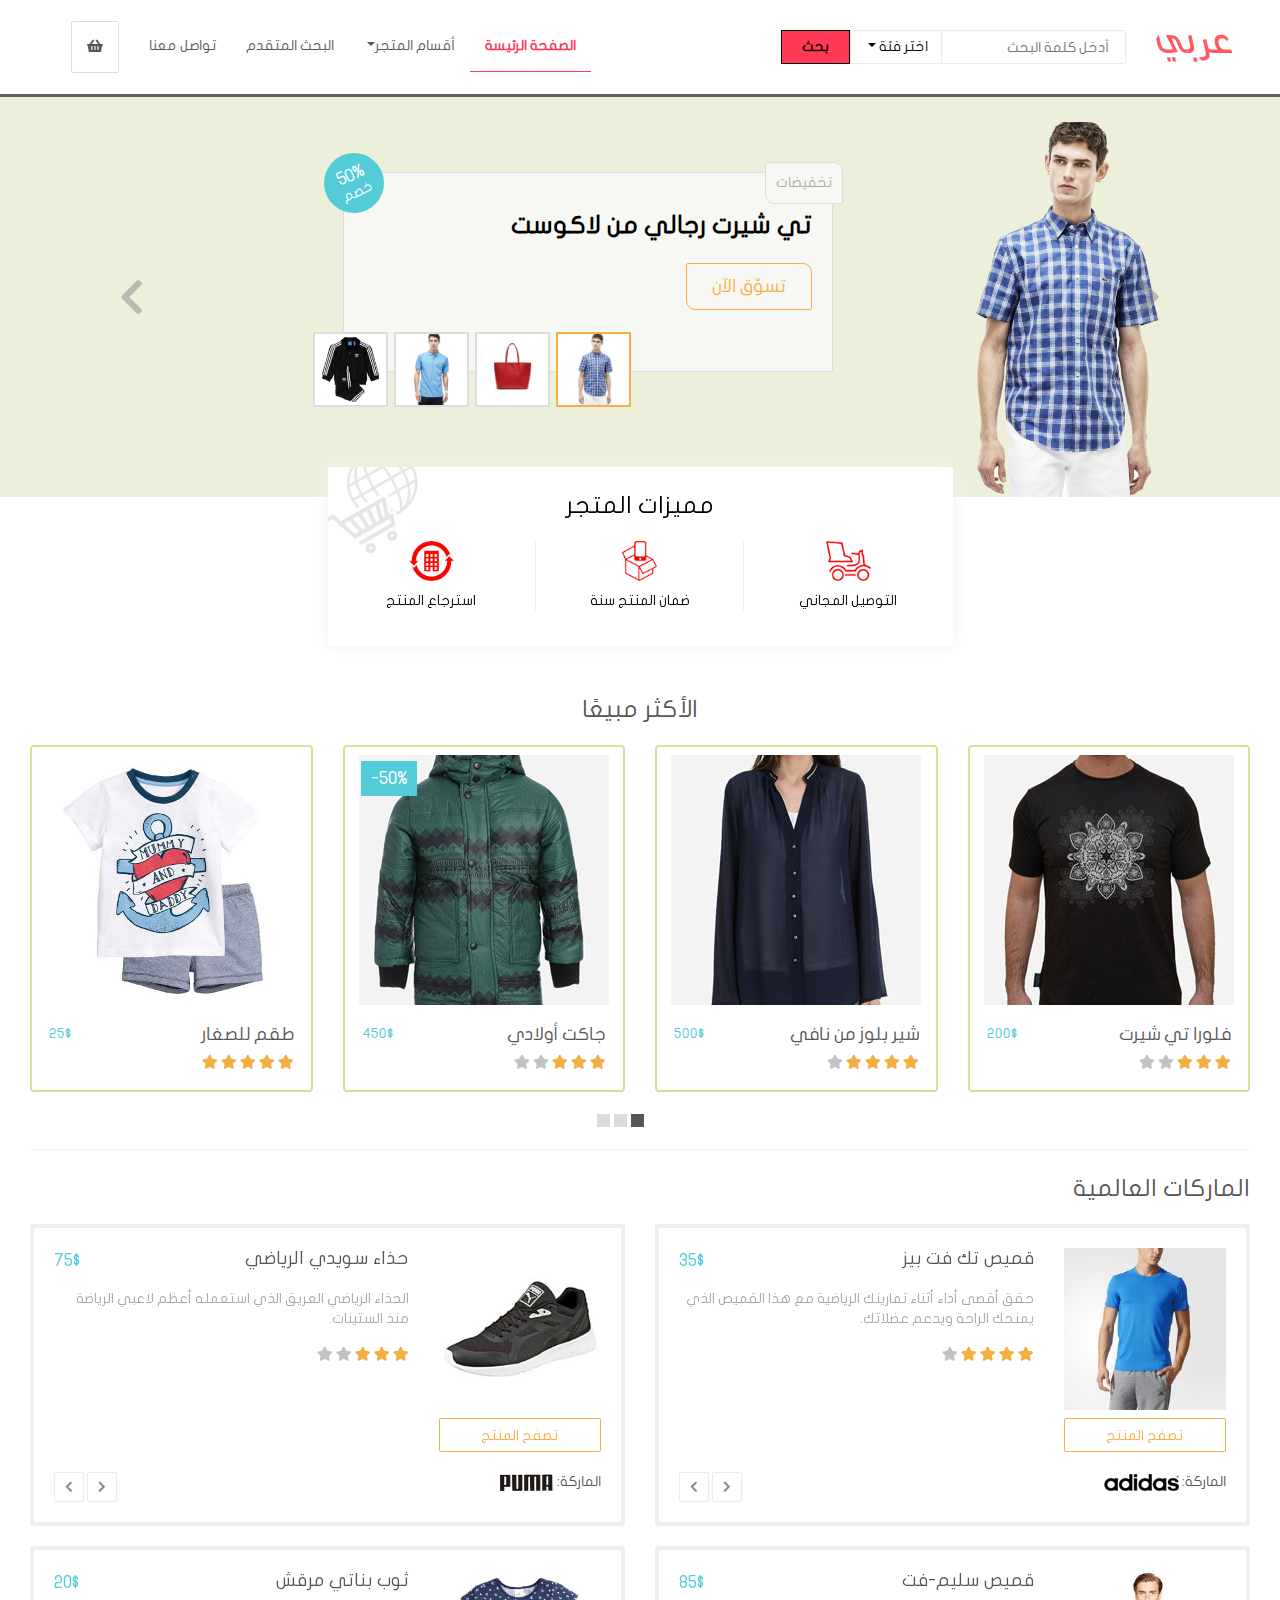
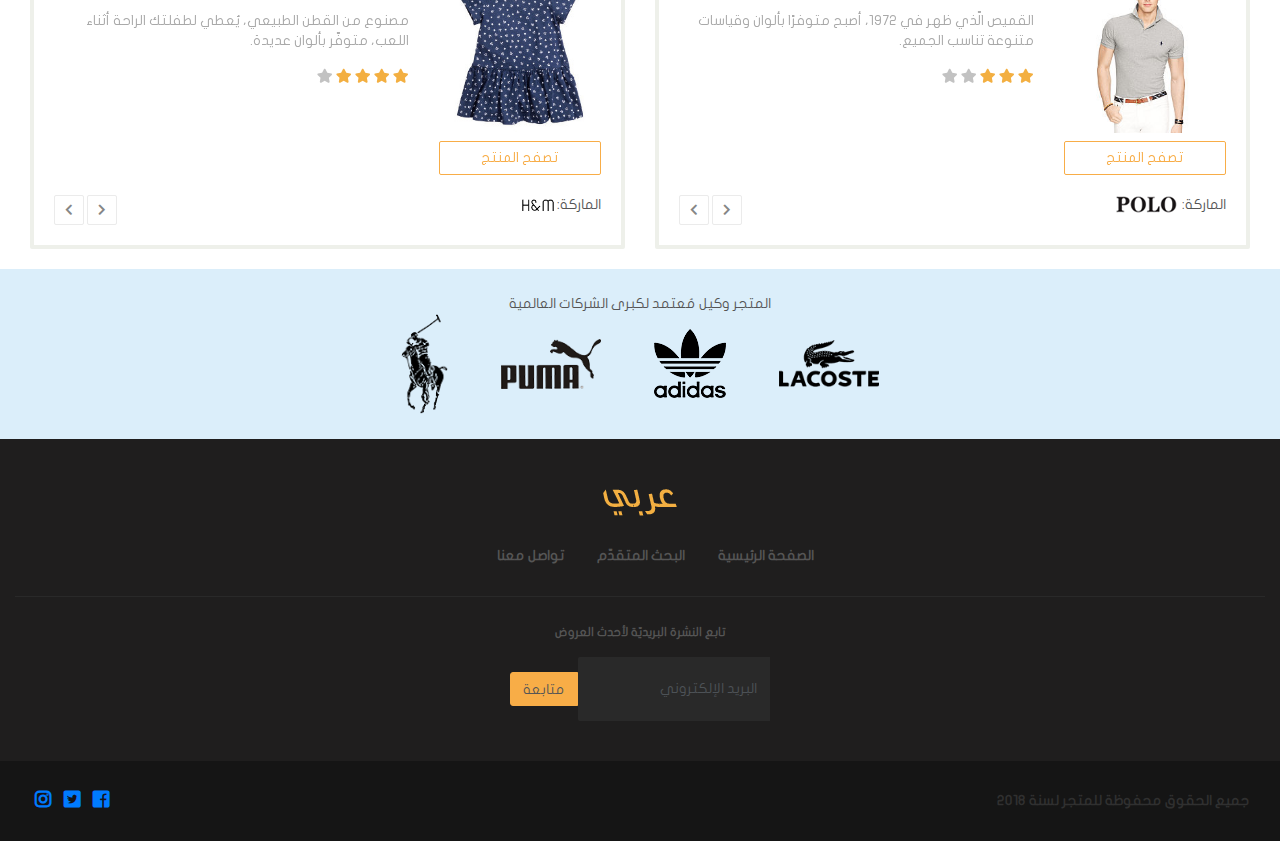
<file: index.html>
<!DOCTYPE html>
<html lang="en" dir="rtl">
<head>
    <meta charset="UTF-8">
    <meta name="viewport" content="width=device-width, initial-scale=1.0">
    <title>Arabic Store</title>

    <link rel="stylesheet" href="https://maxcdn.bootstrapcdn.com/bootstrap/4.0.0/css/bootstrap.min.css" integrity="sha384-Gn5384xqQ1aoWXA+058RXPxPg6fy4IWvTNh0E263XmFcJlSAwiGgFAW/dAiS6JXm" crossorigin="anonymous">
    <link rel="stylesheet" href="./css/fontawesome-all.css">
    <link rel="stylesheet" href="./css/style.css">
</head>

<body>
   <!-- الشريط العلوي -->
    <div class="container-fluid"> <!-- كلمة سائل هنا لملئ عرض الصفحة كامل حتى الاطراف -->
        <div class="row">
            <nav class="navbar navbar-expand-lg custom-navbar">
                          <!-- هنا بدون سائل لكي تنضب الكلمة "عربي" شوية للداخل  -->
                <div class="container">
                    <div class="navbar-header">
                        <button class="navbar-toggler btn custom-btn btn-icon collapsed" 
                        data-toggle="collapse" data-target="#navbar-collapsed-menu">
                        <i class="fa fa-bars"></i>
                        </button>

                        <a href="checkout.html" class="navbar-toggler btn custom-btn btn-icon">
                        <i class="fa fa-shopping-cart"></i></a>
                        
                        <a href="." class="navbar-brand">
                            <!-- النقطة بتنقلك للصفحة الرئيسية -->
                            <img src='images/logo.png' alt='متجر عربي'>
                         </a>
                    </div>
                        <form class="form-inline" action="">
                            <input type="search" class='form-control custom-form-control'  placeholder=" أدخل كلمة البحث" name="" id="">
                            <div class="dropdown categories">
                                <a class="nav-link dropdown-toggle custom-btn " href="#" id="navbarDropdown" role="button" data-toggle="dropdown" aria-expanded="false">
                                    اختر فئة
                                </a>
                                <ul class="dropdown-menu custom-dropdown-menu">
                                <li>
                                    <div class="checkbox">
                                        <label>
                                           <input type='checkbox' name='search-category' value='men'>
                                                رجالي
                                        </label>
                                    </div>
                                </li>
                                <li>
                                    <div class="checkbox">
                                        <label>
                                           <input type='checkbox' name='search-category' value='women'>
                                            نسائي
                                        </label>
                                    </div>
                                </li>
                                <li>
                                    <div class="checkbox">
                                        <label>
                                           <input type='checkbox' name='search-category' value='kids'>
                                            اطفال
                                        </label>
                                    </div>
                                </li>
                                </ul>
                            </div>
                            <button class="btn custom-btn-primary" type="submit"> بحث </button>
                        </form>
                        <div class="collapse navbar-collapse" id="navbar-collapsed-menu">
                        <ul class="navbar-nav">
                            <li class="nav-item active"> <a class="nav-link" href="#"> الصفحة الرئيسة</a></li>
                            <li class="nav-item dropdown"> <a class="nav-link dropdown-toggle" id="navbarDropdown" role="button" data-toggle="dropdown" aria-expanded="false" href="#"> أقسام المتجر</a>
                                <ul class='dropdown-menu custom-dropdown-menu threedrops'>
                                    <li><a class='dropdown-item' href="#">رجالي</a></li>
                                    <li><a class='dropdown-item' href="#">نسائي</a></li>
                                    <li><a class='dropdown-item' href="#">أطفال</a></li>
                                </ul>
                            </li>
                            <li class="nav-item"> <a class="nav-link" href="seach.html"> البحث المتقدم</a></li>
                            <li class="nav-item"> <a class="nav-link" href="contact.html"> تواصل معنا</a></li>
                            <li class="nav-item d-none d-lg-block">
                                <a  href="checkout.html" class="nav-link custom-btn btn-icon" title="عربة الشراء" data-toggle="tooltip" data-placment="bottom" >
                                    <!-- اخر ثلاثة استخدموا لاضهار البوبر -->
                                    <i class="fas fa-shopping-basket dodo"></i>
                                </a>
                            </li>

                        </ul>
                        </div>
            </nav>
        </div>   
        <!-- انالغيت دف من هان يبدو انها زيادة -->
        <!-- نهاية الشريط العلوي -->
        
        <!--المنتجات المميزة-->
        <div class="row carousel-row">
            <div class="col-12">
                <div id="carousel-featured" class="carousel slide" data-ride="carousel">
                    <div class="carousel-inner">
                        <div class="carousel-item active">
                            <div class="container">
                                <div class="row">
                                    <div class="col-12 col-md-4 offset-right-lg-2 text-center">
                                        <img src="./images/lacoste_1.png" alt="تي شيرت رجالي من لاكوست">
                                    </div>
                                    <div class="col-12 col-md-8 col-lg-5">
                                        <div class="product-details">
                                            <div class="sale large"> 50% <span>خصم</span></div>
                                            <div class="product-category">تخفيضات</div>
                                            <h1>تي شيرت رجالي من لاكوست</h1>
                                            <a href="product.html" class="btn btn-lg custom-btn custom-btn-primary">تسوّق الآن</a>
                                        </div>
                                    </div>
                                </div>
                            </div>
                        </div>
                        <div class="carousel-item">
                            <div class="container">
                                <div class="row">
                                    <div class="col-12 col-md-4 offset-right-1 text-center">
                                        <img src="./images/lacoste_2.png" alt="حقيبة شانتاكو نسائية">
                                    </div>
                                    <div class="col-12 col-md-8 col-lg-5">
                                        <div class="product-details">
                                            <div class="product-category">نسائي</div>
                                            <h1>حقيبة شانتاكو نسائية</h1>
                                            <a href="product.html" class="btn btn-lg custom-btn custom-btn-primary">تسوّق الآن</a>
                                        </div>
                                    </div>
                                </div>
                            </div>
                        </div>
                        <div class="carousel-item">
                            <div class="container">
                                <div class="row">
                                    <div class="col-12 col-md-4 offset-right-1 text-center">
                                        <img src="./images/lacoste_3.png" alt="تي شيرت بولو">
                                    </div>
                                    <div class="col-12 col-md-8 col-lg-5">
                                        <div class="product-details">
                                            <div class="product-category">الأكثر مبيعًا</div>
                                            <h1>تي شيرت بولو</h1>
                                            <a href="product.html" class="btn btn-lg custom-btn custom-btn-primary">تسوّق الآن</a>
                                        </div>
                                    </div>
                                </div>
                            </div>
                        </div>
                        <div class="carousel-item">
                            <div class="container">
                                <div class="row">
                                    <div class="col-12 col-md-4 offset-right-1 text-center">
                                        <img src="./images/adidas_3.png" alt="بدلة فايربرد الرياضية">
                                    </div>
                                    <div class="col-12 col-md-8 col-lg-5">
                                        <div class="product-details">
                                            <div class="product-category">أطفال</div>
                                            <h1>بدلة فايربرد الرياضية</h1>
                                            <a href="product.html" class="btn btn-lg custom-btn custom-btn-primary">تسوّق الآن</a>
                                        </div>
                                    </div>
                                </div>
                            </div>
                        </div>
                    </div>
                    <div class="carousel-indicators custom-carousel-indicators-primary d-none d-md-block">
                        <img src="images/lacoste_1.png" alt="تي شيرت رجالي من لاكوست" data-target="#carousel-featured" data-slide-to="0" class="active">
                        <img src="images/lacoste_2.png" alt="حقيبة شانتاكو نسائية" data-target="#carousel-featured" data-slide-to="1">
                        <img src="images/lacoste_3.png" alt="تي شيرت رجالي من بولو" data-target="#carousel-featured" data-slide-to="2">
                        <img src="images/adidas_3.png" alt="بدلة فايربرد الرياضية" data-target="#carousel-featured" data-slide-to="3">
                    </div>

                    <!--سهما التنقل-->
                    <a class="carousel-control-prev custom-carousel-control" href="#carousel-featured" data-slide="prev">
                        <i class="fa fa-chevron-left fa-2x"></i>
                    </a>
                    <a class="carousel-control-next custom-carousel-control" href="#carousel-featured" data-slide="next">
                        <i class="fa fa-chevron-right fa-2x"></i>
                    </a>
                </div>
            </div>
        </div>
        <!--نهاية المنتجات المميزة-->

        <!--مميّزات المتجر-->
        <div class="container">
            <div class="row specs">
                <div id="store-features" class="col-12 col-md-8 offset-md-0 col-lg-6 offset-left-lg-0">
                    <h3 class="text-center custom-heading">
                        مميزات المتجر
                    </h3>
                    <div class="row">
                        <div class="col-4 text-center feature">
                            <img src="./images/feature_1.png" alt="التوصيل المجانيّ">
                            <div>التوصيل المجاني</div>
                        </div>
                        <div class="col-4 text-center feature">
                            <img src="./images/feature_2.png" alt="ضمان المنتج سنة">
                            <div>ضمان المنتج سنة</div>
                        </div>
                        <div class="col-4 text-center feature">
                            <img src="./images/feature_3.png" alt="استرجاع المنتج">
                            <div>استرجاع المنتج</div>
                        </div>
                    </div>
                </div>
            </div>
        </div>
        <!--نهاية مميّزات المتجر-->
        
        <!--الأكثر مبيعًا-->
        <div class="row">
            <div class="container">
                <h3 class="text-center custom-heading">
                    الأكثر مبيعًا
                </h3>
                <div id="carousel-most-sold" class="carousel slide d-none d-md-block" data-ride="carouselX">
                    <div class="carousel-inner">
                        <div class="carousel-item active">
                            <div class="row">
                                <!--منتج-->
                                <div class="col-lg-3 col-md-4">
                                    <div class="card custom-thumbnail">
                                        <div class="overlay">
                                            <button class="btn custom-btn btn-secondary add-to-cart-btn" data-add-to-cart="">
                                                إضافة للعربة
                                                <i class="fa fa-cart-plus"></i>
                                            </button>
                                        </div>
                                        <img src="images/most_sold_2.jpg" alt="فلورا تي شيرت">
                                        <div class="card-body">
                                            <div class="clearfix">
                                                <h4 class="float-right">فلورا تي شيرت</h4>
                                                <div class="price float-left">
                                                    200$
                                                </div>
                                            </div>
                                            <div class="clearfix">
                                                <div class="rating float-right">
                                                    <i class="fa fa-star active"></i>
                                                    <i class="fa fa-star active"></i>
                                                    <i class="fa fa-star active"></i>
                                                    <i class="fa fa-star"></i>
                                                    <i class="fa fa-star"></i>
                                                </div>
                                                <button class="float-left btn btn-default custom-btn add-to-cart-btn d-block d-lg-none" data-add-to-cart="">
                                                    إضافة للعربة
                                                    <i class="fa fa-cart-plus"></i>
                                                </button>
                                            </div>
                                        </div>
                                    </div>
                                </div>
                                <!--نهاية منتج-->

                                <!--منتج-->
                                <div class="col-lg-3 col-md-4">
                                    <div class="card custom-thumbnail">
                                        <div class="overlay">
                                            <button class="btn custom-btn btn-secondary add-to-cart-btn"  data-add-to-cart="">
                                                إضافة للعربة
                                                <i class="fa fa-cart-plus"></i>
                                            </button>
                                        </div>
                                        <img src="images/most_sold_1.jpg" alt="شير بلوز من نافي">
                                        <div class="card-body">
                                            <div class="clearfix">
                                                <h4 class="float-right">شير بلوز من نافي</h4>
                                                <div class="price float-left">
                                                    500$
                                                </div>
                                            </div>
                                            <div class="clearfix">
                                                <div class="rating">
                                                    <i class="fa fa-star active"></i>
                                                    <i class="fa fa-star active"></i>
                                                    <i class="fa fa-star active"></i>
                                                    <i class="fa fa-star active"></i>
                                                    <i class="fa fa-star"></i>
                                                </div>
                                                <button class="float-left btn btn-default custom-btn add-to-cart-btn d-block d-lg-none" data-add-to-cart="">
                                                    إضافة للعربة
                                                    <i class="fa fa-cart-plus"></i>
                                                </button>
                                            </div>
                                        </div>
                                    </div>
                                </div>
                                <!--نهاية منتج-->

                                <!--منتج-->
                                <div class="col-lg-3 col-md-4">
                                    <div class="card custom-thumbnail">
                                        <div class="sale">50%</div>
                                        <div class="overlay">
                                            <button class="btn custom-btn btn-secondary add-to-cart-btn" data-add-to-cart="">
                                                إضافة للعربة
                                                <i class="fa fa-cart-plus"></i>
                                            </button>
                                        </div>
                                        <img src="images/most_sold_3.jpg" alt="جاكت أولادي">
                                        <div class="card-body">
                                            <div class="clearfix">
                                                <h4 class="float-right">جاكت أولادي</h4>
                                                <div class="price float-left">
                                                    450$
                                                </div>
                                            </div>
                                            <div class="clearfix">
                                                <div class="rating">
                                                    <i class="fa fa-star active"></i>
                                                    <i class="fa fa-star active"></i>
                                                    <i class="fa fa-star active"></i>
                                                    <i class="fa fa-star"></i>
                                                    <i class="fa fa-star"></i>
                                                </div>
                                                <button class="float-left btn btn-default custom-btn add-to-cart-btn d-block d-lg-none" data-add-to-cart="">
                                                    إضافة للعربة
                                                    <i class="fa fa-cart-plus"></i>
                                                </button>
                                            </div>
                                        </div>
                                    </div>
                                </div>
                                <!--نهاية منتج-->

                                <!--منتج-->
                                <div class="col-lg-3 col-md-4 d-none d-lg-block">
                                    <div class="card custom-thumbnail">
                                        <div class="overlay">
                                            <button class="btn custom-btn btn-secondary add-to-cart-btn" data-add-to-cart="">
                                                إضافة للعربة
                                                <i class="fa fa-cart-plus"></i>
                                            </button>
                                        </div>
                                        <img src="images/hm_3.jpg" alt="طقم للصغار">
                                        <div class="card-body">
                                            <div class="clearfix">
                                                <h4 class="float-right">طقم للصغار</h4>
                                                <div class="price float-left">
                                                    25$
                                                </div>
                                            </div>
                                            <div class="clearfix">
                                                <div class="rating">
                                                    <i class="fa fa-star active"></i>
                                                    <i class="fa fa-star active"></i>
                                                    <i class="fa fa-star active"></i>
                                                    <i class="fa fa-star active"></i>
                                                    <i class="fa fa-star active"></i>
                                                </div>
                                                <button class="float-left btn btn-default custom-btn add-to-cart-btn d-block d-lg-none" data-add-to-cart="">
                                                    إضافة للعربة
                                                    <i class="fa fa-cart-plus"></i>
                                                </button>
                                            </div>
                                        </div>
                                    </div>
                                </div>
                                <!--نهاية منتج-->
                            </div>
                        </div>
                        <div class="carousel-item">
                            <div class="row">
                                <!--منتج-->
                                <div class="col-lg-3 col-md-4">
                                    <div class="card custom-thumbnail" data-product="">
                                        <div class="overlay">
                                            <button class="btn btn-default custom-btn add-to-cart-btn" data-add-to-cart="">
                                                إضافة للعربة
                                                <i class="fa fa-cart-plus"></i>
                                            </button>
                                        </div>
                                        <img src="images/adidas_4.jpg" alt="تيشيرت ألتيميت">
                                        <div class="card-body">
                                            <div class="clearfix">
                                                <h4 class="float-right">تيشيرت ألتيميت</h4>
                                                <div class="price float-left">
                                                    200$
                                                </div>
                                            </div>
                                            <div class="clearfix">
                                                <div class="rating">
                                                    <i class="fa fa-star active"></i>
                                                    <i class="fa fa-star active"></i>
                                                    <i class="fa fa-star active"></i>
                                                    <i class="fa fa-star active"></i>
                                                    <i class="fa fa-star"></i>
                                                </div>
                                                <button class="float-left btn btn-default custom-btn add-to-cart-btn d-block d-lg-none" data-add-to-cart="">
                                                    إضافة للعربة
                                                    <i class="fa fa-cart-plus"></i>
                                                </button>
                                            </div>
                                        </div>
                                    </div>
                                </div>
                                <!--نهاية منتج-->

                                <!--منتج-->
                                <div class="col-lg-3 col-md-4">
                                    <div class="card custom-thumbnail" data-product="">
                                        <div class="overlay">
                                            <button class="btn btn-default custom-btn add-to-cart-btn" data-add-to-cart="">
                                                إضافة للعربة
                                                <i class="fa fa-cart-plus"></i>
                                            </button>
                                        </div>
                                        <img src="images/lacoste_1.jpg" alt="تي شيرت رجالي">
                                        <div class="card-body">
                                            <div class="clearfix">
                                                <h4 class="float-right">تي شيرت رجالي</h4>
                                                <div class="price float-left">
                                                    50$
                                                </div>
                                            </div>
                                            <div class="clearfix">
                                                <div class="rating">
                                                    <i class="fa fa-star active"></i>
                                                    <i class="fa fa-star active"></i>
                                                    <i class="fa fa-star active"></i>
                                                    <i class="fa fa-star active"></i>
                                                    <i class="fa fa-star"></i>
                                                </div>
                                                <button class="float-left btn btn-default custom-btn add-to-cart-btn d-block d-lg-none" data-add-to-cart="">
                                                    إضافة للعربة
                                                    <i class="fa fa-cart-plus"></i>
                                                </button>
                                            </div>
                                        </div>
                                    </div>
                                </div>
                                <!--نهاية منتج-->

                                <!--منتج-->
                                <div class="col-lg-3 col-md-4">
                                    <div class="card custom-thumbnail" data-product="">
                                        <div class="overlay">
                                            <button class="btn btn-default custom-btn add-to-cart-btn" data-add-to-cart="">
                                                إضافة للعربة
                                                <i class="fa fa-cart-plus"></i>
                                            </button>
                                        </div>
                                        <img src="images/hm_2.jpg" alt="ثوب بناتي مرقش">
                                        <div class="card-body">
                                            <div class="clearfix">
                                                <h4 class="float-right">ثوب بناتي مرقش</h4>
                                                <div class="price float-left">
                                                    20$
                                                </div>
                                            </div>
                                            <div class="clearfix">
                                                <div class="rating">
                                                    <i class="fa fa-star active"></i>
                                                    <i class="fa fa-star active"></i>
                                                    <i class="fa fa-star active"></i>
                                                    <i class="fa fa-star active"></i>
                                                    <i class="fa fa-star"></i>
                                                </div>
                                                <button class="float-left btn btn-default custom-btn add-to-cart-btn d-block d-lg-none" data-add-to-cart="">
                                                    إضافة للعربة
                                                    <i class="fa fa-cart-plus"></i>
                                                </button>
                                            </div>
                                        </div>
                                    </div>
                                </div>
                                <!--نهاية منتج-->

                                <!--منتج-->
                                <div class="col-lg-3 col-md-4 d-none d-lg-block">
                                    <div class="card custom-thumbnail" data-product="">
                                        <div class="sale">50%</div>
                                        <div class="overlay">
                                            <button class="btn btn-default custom-btn add-to-cart-btn" data-add-to-cart="">
                                                إضافة للعربة
                                                <i class="fa fa-cart-plus"></i>
                                            </button>
                                        </div>
                                        <img src="images/puma_1.jpg" alt="حذاء سويدي الرياضي">
                                        <div class="card-body">
                                            <div class="clearfix">
                                                <h4 class="float-right">حذاء سويدي الرياضي</h4>
                                                <div class="price float-left">
                                                    75$
                                                </div>
                                            </div>
                                            <div class="clearfix">
                                                <div class="rating">
                                                    <i class="fa fa-star active"></i>
                                                    <i class="fa fa-star active"></i>
                                                    <i class="fa fa-star active"></i>
                                                    <i class="fa fa-star"></i>
                                                    <i class="fa fa-star"></i>
                                                </div>    
                                                <button class="float-left btn btn-default custom-btn add-to-cart-btn d-block d-lg-none" data-add-to-cart="">
                                                    إضافة للعربة
                                                    <i class="fa fa-cart-plus"></i>
                                                </button> 
                                            </div>
                                        </div>
                                    </div>
                                </div>
                                <!--نهاية منتج-->
                            </div>
                        </div>
                        <div class="carousel-item">
                            <div class="row">
                                <!--منتج-->
                                <div class="col-lg-3 col-md-4">
                                    <div class="card custom-thumbnail" data-product="">
                                        <div class="overlay">
                                            <button class="btn btn-default custom-btn add-to-cart-btn" data-add-to-cart="">
                                                إضافة للعربة
                                                <i class="fa fa-cart-plus"></i>
                                            </button>
                                        </div>
                                        <img src="images/polo_2.jpg" alt="قميص سترتش فت">
                                        <div class="card-body">
                                            <div class="clearfix">
                                                <h4 class="float-right">قميص سترتش فت</h4>
                                                <div class="price float-left">
                                                    100$
                                                </div>
                                            </div>
                                            <div class="clearfix">
                                                <div class="rating">
                                                    <i class="fa fa-star active"></i>
                                                    <i class="fa fa-star active"></i>
                                                    <i class="fa fa-star active"></i>
                                                    <i class="fa fa-star active"></i>
                                                    <i class="fa fa-star"></i>
                                                </div>
                                                <button class="float-left btn btn-default custom-btn add-to-cart-btn d-block d-lg-none" data-add-to-cart="">
                                                    إضافة للعربة
                                                    <i class="fa fa-cart-plus"></i>
                                                </button>
                                            </div>
                                        </div>
                                    </div>
                                </div>
                                <!--نهاية منتج-->

                                <!--منتج-->
                                <div class="col-lg-3 col-md-4">
                                    <div class="card custom-thumbnail" data-product="">
                                        <div class="overlay">
                                            <button class="btn btn-default custom-btn add-to-cart-btn" data-add-to-cart="">
                                                إضافة للعربة
                                                <i class="fa fa-cart-plus"></i>
                                            </button>
                                        </div>
                                        <img src="images/adidas_2.jpg" alt="حذاء بيور بوست">
                                        <div class="card-body">
                                            <div class="clearfix">
                                                <h4 class="float-right">حذاء بيور بوست</h4>
                                                <div class="price float-left">
                                                    150$
                                                </div>
                                            </div>
                                            <div class="clearfix">
                                                <div class="rating">
                                                    <i class="fa fa-star active"></i>
                                                    <i class="fa fa-star active"></i>
                                                    <i class="fa fa-star active"></i>
                                                    <i class="fa fa-star"></i>
                                                    <i class="fa fa-star"></i>
                                                </div>
                                                <button class="float-left btn btn-default custom-btn add-to-cart-btn d-block d-lg-none" data-add-to-cart="">
                                                    إضافة للعربة
                                                    <i class="fa fa-cart-plus"></i>
                                                </button>
                                            </div>
                                        </div>
                                    </div>
                                </div>
                                <!--نهاية منتج-->

                                <!--منتج-->
                                <div class="col-lg-3 col-md-4">
                                    <div class="card custom-thumbnail" data-product="">
                                        <div class="overlay">
                                            <button class="btn btn-default custom-btn add-to-cart-btn" data-add-to-cart="">
                                                إضافة للعربة
                                                <i class="fa fa-cart-plus"></i>
                                            </button>
                                        </div>
                                        <img src="images/polo_1.jpg" alt="قميص سليم-فت">
                                        <div class="card-body">
                                            <div class="clearfix">
                                                <h4 class="float-right">قميص سليم-فت</h4>
                                                <div class="price float-left">
                                                    85$
                                                </div>
                                            </div>
                                            <div class="clearfix">
                                                <div class="rating">
                                                    <i class="fa fa-star active"></i>
                                                    <i class="fa fa-star active"></i>
                                                    <i class="fa fa-star active"></i>
                                                    <i class="fa fa-star"></i>
                                                    <i class="fa fa-star"></i>
                                                </div>
                                                <button class="float-left btn btn-default custom-btn add-to-cart-btn d-block d-lg-none" data-add-to-cart="">
                                                    إضافة للعربة
                                                    <i class="fa fa-cart-plus"></i>
                                                </button>
                                            </div>
                                        </div>
                                    </div>
                                </div>
                                <!--نهاية منتج-->

                                <!--منتج-->
                                <div class="col-lg-3 col-md-4 d-none d-lg-block">
                                    <div class="card custom-thumbnail" data-product="">
                                        <div class="sale">50%</div>
                                        <div class="overlay">
                                            <button class="btn btn-default custom-btn add-to-cart-btn" data-add-to-cart="">
                                                إضافة للعربة
                                                <i class="fa fa-cart-plus"></i>
                                            </button>
                                        </div>
                                        <img src="images/lacoste_2.jpg" alt="حقيبة شانتاكو">
                                        <div class="card-body">
                                            <div class="clearfix">
                                                <h4 class="float-right">حقيبة شانتاكو</h4>
                                                <div class="price float-left">
                                                    200$
                                                </div>
                                            </div>
                                            <div class="clearfix">
                                                <div class="rating">
                                                    <i class="fa fa-star active"></i>
                                                    <i class="fa fa-star active"></i>
                                                    <i class="fa fa-star active"></i>
                                                    <i class="fa fa-star"></i>
                                                    <i class="fa fa-star"></i>
                                                </div>
                                                <button class="float-left btn btn-default custom-btn add-to-cart-btn d-block d-lg-none" data-add-to-cart="">
                                                    إضافة للعربة
                                                    <i class="fa fa-cart-plus"></i>
                                                </button>
                                            </div>
                                        </div>
                                    </div>
                                </div>
                                <!--نهاية منتج-->
                            </div>
                        </div>
                    </div>
                    <ol class="carousel-indicators custom-carousel-indicators">
                        <li data-target="#carousel-most-sold" data-slide-to="0" class="active"></li>
                        <li data-target="#carousel-most-sold" data-slide-to="1"></li>
                        <li data-target="#carousel-most-sold" data-slide-to="2"></li>
                    </ol>
                </div>
                <!--carousel بديلة-->
                <div id="carousel-most-sold-alternative" class="carousel slide d-md-none" data-ride="carousel">
                    <div class="carousel-inner">
                        <!--شريحة تحوي مُنتجًا واحدًا فقط-->
                        <div class="active carousel-item">
                        <div class="card custom-thumbnail" data-product="">
                        <div class="overlay">
                            <button class="btn btn-default custom-btn add-to-cart-btn" data-add-to-cart="">
                            إضافة للعربة
                            <i class="fa fa-cart-plus"></i>
                            </button>
                        </div>
                        <img src="images/most_sold_2.jpg" alt="فلورا تي شيرت">
                        <div class="card-body">
                            <div class="clearfix">
                            <h4 class="float-left">فلورا تي شيرت</h4>
                            <div class="price float-right">
                                200$
                            </div>
                            </div>
                            <div class="clearfix">
                            <div class="rating float-left">
                                <i class="fa fa-star active"></i>
                                <i class="fa fa-star active"></i>
                                <i class="fa fa-star active"></i>
                                <i class="fa fa-star"></i>
                                <i class="fa fa-star"></i>
                            </div>
                            <button class="float-right btn btn-default custom-btn add-to-cart-btn d-block d-lg-none" data-add-to-cart>
                                إضافة للعربة
                                <i class="fa fa-cart-plus"></i>
                            </button>
                            </div>
                        </div>
                        </div>
                    </div>
                    <!--نهاية شريحة تحوي مُنتجًا واحدًا فقط-->
        
                    <!--شريحة تحوي مُنتجًا واحدًا فقط-->
                    <div class="carousel-item">
                        <div class="card custom-thumbnail" data-product="">
                        <div class="overlay">
                            <button class="btn btn-default custom-btn add-to-cart-btn" data-add-to-cart="">
                            إضافة للعربة
                            <i class="fa fa-cart-plus"></i>
                            </button>
                        </div>
                        <img src="images/most_sold_1.jpg" alt="شير بلوز من نافي">
                        <div class="card-body">
                            <div class="clearfix">
                            <h4 class="float-left">شير بلوز من نافي</h4>
                            <div class="price float-right">
                                500$
                            </div>
                            </div>
                            <div class="clearfix">
                            <div class="rating float-left">
                                <i class="fa fa-star active"></i>
                                <i class="fa fa-star active"></i>
                                <i class="fa fa-star active"></i>
                                <i class="fa fa-star active"></i>
                                <i class="fa fa-star"></i>
                            </div>
                            <button class="float-right btn btn-default custom-btn add-to-cart-btn d-block d-lg-none" data-add-to-cart>
                                إضافة للعربة
                                <i class="fa fa-cart-plus"></i>
                            </button>
                            </div>
                        </div>
                        </div>
                    </div>
                    <!--نهاية شريحة تحوي مُنتجًا واحدًا فقط-->
        
                    <!--شريحة تحوي مُنتجًا واحدًا فقط-->
                    <div class="carousel-item">
                        <div class="card custom-thumbnail" data-product="">
                        <div class="sale">50%</div>
                        <div class="overlay">
                            <button class="btn btn-default custom-btn add-to-cart-btn" data-add-to-cart="">
                            إضافة للعربة
                            <i class="fa fa-cart-plus"></i>
                            </button>
                        </div>
                        <img src="images/most_sold_3.jpg" alt="جاكت أولادي">
                        <div class="card-body">
                            <div class="clearfix">
                            <h4 class="float-left">جاكت أولادي</h4>
                            <div class="price float-right">
                                450$
                            </div>
                            </div>
                            <div class="clearfix">
                            <div class="rating float-left">
                                <i class="fa fa-star active"></i>
                                <i class="fa fa-star active"></i>
                                <i class="fa fa-star active"></i>
                                <i class="fa fa-star"></i>
                                <i class="fa fa-star"></i>
                            </div>
                            <button class="float-right btn btn-default custom-btn add-to-cart-btn d-block d-lg-none" data-add-to-cart>
                                إضافة للعربة
                                <i class="fa fa-cart-plus"></i>
                            </button>
                            </div>
                        </div>
                        </div>
                    </div>
                    <!--نهاية شريحة تحوي مُنتجًا واحدًا فقط-->
        
                    <!--شريحة تحوي مُنتجًا واحدًا فقط-->
                    <div class="carousel-item">
                        <div class="card custom-thumbnail" data-product="">
                        <div class="overlay">
                            <button class="btn btn-default custom-btn add-to-cart-btn" data-add-to-cart="">
                            إضافة للعربة
                            <i class="fa fa-cart-plus"></i>
                            </button>
                        </div>
                        <img src="images/hm_3.jpg" alt="طقم للصغار">
                        <div class="card-body">
                            <div class="clearfix">
                            <h4 class="float-left">طقم للصغار</h4>
                            <div class="price float-right">
                                25$
                            </div>
                            </div>
                            <div class="clearfix">
                            <div class="rating float-left">
                                <i class="fa fa-star active"></i>
                                <i class="fa fa-star active"></i>
                                <i class="fa fa-star active"></i>
                                <i class="fa fa-star active"></i>
                                <i class="fa fa-star active"></i>
                            </div>
                            <div>
                                <button class="float-right btn btn-default custom-btn add-to-cart-btn d-block d-lg-none" data-add-to-cart>
                                إضافة للعربة
                                <i class="fa fa-cart-plus"></i>
                                </button>
                            </div>
                            </div>
                        </div>
                        </div>
                    </div>
                    <!--نهاية شريحة تحوي مُنتجًا واحدًا فقط-->
        
                    <!--شريحة تحوي مُنتجًا واحدًا فقط-->
                    <div class="carousel-item">
                        <div class="card custom-thumbnail" data-product="">
                        <div class="overlay">
                            <button class="btn btn-default custom-btn add-to-cart-btn" data-add-to-cart="">
                            إضافة للعربة
                            <i class="fa fa-cart-plus"></i>
                            </button>
                        </div>
                        <img src="images/adidas_4.jpg" alt="تيشيرت ألتيميت">
                        <div class="card-body">
                            <div class="clearfix">
                            <h4 class="float-left">تيشيرت ألتيميت</h4>
                            <div class="price float-right">
                                200$
                            </div>
                            </div>
                            <div class="clearfix">
                            <div class="rating float-left">
                                <i class="fa fa-star active"></i>
                                <i class="fa fa-star active"></i>
                                <i class="fa fa-star active"></i>
                                <i class="fa fa-star active"></i>
                                <i class="fa fa-star"></i>
                            </div>
                            <div>
                                <button class="float-right btn btn-default custom-btn add-to-cart-btn d-block d-lg-none" data-add-to-cart>
                                إضافة للعربة
                                <i class="fa fa-cart-plus"></i>
                                </button>
                            </div>
                            </div>
                        </div>
                        </div>
                    </div>
                    <!--نهاية شريحة تحوي مُنتجًا واحدًا فقط-->
        
                    <!--شريحة تحوي مُنتجًا واحدًا فقط-->
                    <div class="carousel-item">
                        <div class="card custom-thumbnail" data-product="">
                        <div class="overlay">
                            <button class="btn btn-default custom-btn add-to-cart-btn" data-add-to-cart="">
                            إضافة للعربة
                            <i class="fa fa-cart-plus"></i>
                            </button>
                        </div>
                        <img src="images/lacoste_1.jpg" alt="تي شيرت رجالي">
                        <div class="card-body">
                            <div class="clearfix">
                            <h4 class="float-left">تي شيرت رجالي</h4>
                            <div class="price float-right">
                                50$
                            </div>
                            </div>
                            <div class="clearfix">
                            <div class="rating float-left">
                                <i class="fa fa-star active"></i>
                                <i class="fa fa-star active"></i>
                                <i class="fa fa-star active"></i>
                                <i class="fa fa-star active"></i>
                                <i class="fa fa-star"></i>
                            </div>
                            <div>
                                <button class="float-right btn btn-default custom-btn add-to-cart-btn d-block d-lg-none" data-add-to-cart>
                                إضافة للعربة
                                <i class="fa fa-cart-plus"></i>
                                </button>
                            </div>
                            </div>
                        </div>
                        </div>
                    </div>
                    <!--نهاية شريحة تحوي مُنتجًا واحدًا فقط-->
        
                    <!--شريحة تحوي مُنتجًا واحدًا فقط-->
                    <div class="carousel-item">
                        <div class="card custom-thumbnail" data-product="">
                        <div class="overlay">
                            <button class="btn btn-default custom-btn add-to-cart-btn" data-add-to-cart="">
                            إضافة للعربة
                            <i class="fa fa-cart-plus"></i>
                            </button>
                        </div>
                        <img src="images/hm_2.jpg" alt="ثوب بناتي مرقش">
                        <div class="card-body">
                            <div class="clearfix">
                            <h4 class="float-left">ثوب بناتي مرقش</h4>
                            <div class="price float-right">
                                20$
                            </div>
                            </div>
                            <div class="clearfix">
                            <div class="rating float-left">
                                <i class="fa fa-star active"></i>
                                <i class="fa fa-star active"></i>
                                <i class="fa fa-star active"></i>
                                <i class="fa fa-star active"></i>
                                <i class="fa fa-star"></i>
                            </div>
                            <div>
                                <button class="float-right btn btn-default custom-btn add-to-cart-btn d-block d-lg-none" data-add-to-cart>
                                إضافة للعربة
                                <i class="fa fa-cart-plus"></i>
                                </button>
                            </div>
                            </div>
                        </div>
                        </div>
                    </div>
                    <!--نهاية شريحة تحوي مُنتجًا واحدًا فقط-->
        
                    <!--شريحة تحوي مُنتجًا واحدًا فقط-->
                    <div class="carousel-item">
                        <div class="card custom-thumbnail" data-product="">
                        <div class="sale">50%</div>
                        <div class="overlay">
                            <button class="btn btn-default custom-btn add-to-cart-btn" data-add-to-cart="">
                            إضافة للعربة
                            <i class="fa fa-cart-plus"></i>
                            </button>
                        </div>
                        <img src="images/puma_1.jpg" alt="حذاء سويدي الرياضي">
                        <div class="card-body">
                            <div class="clearfix">
                            <h4 class="float-left">حذاء سويدي الرياضي</h4>
                            <div class="price float-right">
                                75$
                            </div>
                            </div>
                            <div class="clearfix">
                            <div class="rating float-left">
                                <i class="fa fa-star active"></i>
                                <i class="fa fa-star active"></i>
                                <i class="fa fa-star active"></i>
                                <i class="fa fa-star"></i>
                                <i class="fa fa-star"></i>
                            </div>
                            <div>
                                <button class="float-right btn btn-default custom-btn add-to-cart-btn d-block d-lg-none" data-add-to-cart>
                                إضافة للعربة
                                <i class="fa fa-cart-plus"></i>
                                </button>
                            </div>
                            </div>
                        </div>
                        </div>
                    </div>
                    <!--نهاية شريحة تحوي مُنتجًا واحدًا فقط-->
        
                    <!--شريحة تحوي مُنتجًا واحدًا فقط-->
                    <div class="carousel-item">
                        <div class="card custom-thumbnail" data-product="">
                        <div class="overlay">
                            <button class="btn btn-default custom-btn add-to-cart-btn" data-add-to-cart="">
                            إضافة للعربة
                            <i class="fa fa-cart-plus"></i>
                            </button>
                        </div>
                        <img src="images/polo_2.jpg" alt="قميص سترتش فت">
                        <div class="card-body">
                            <div class="clearfix">
                            <h4 class="float-left">قميص سترتش فت</h4>
                            <div class="price float-right">
                                100$
                            </div>
                            </div>
                            <div class="clearfix">
                            <div class="rating float-left">
                                <i class="fa fa-star active"></i>
                                <i class="fa fa-star active"></i>
                                <i class="fa fa-star active"></i>
                                <i class="fa fa-star active"></i>
                                <i class="fa fa-star"></i>
                            </div>
                            <div>
                                <button class="float-right btn btn-default custom-btn add-to-cart-btn d-block d-lg-none" data-add-to-cart>
                                إضافة للعربة
                                <i class="fa fa-cart-plus"></i>
                                </button>
                            </div>
                            </div>
                        </div>
                        </div>
                    </div>
                    <!--نهاية شريحة تحوي مُنتجًا واحدًا فقط-->
        
                    <!--شريحة تحوي مُنتجًا واحدًا فقط-->
                    <div class="carousel-item">
                        <div class="card custom-thumbnail" data-product="">
                        <div class="overlay">
                            <button class="btn btn-default custom-btn add-to-cart-btn" data-add-to-cart="">
                            إضافة للعربة
                            <i class="fa fa-cart-plus"></i>
                            </button>
                        </div>
                        <img src="images/adidas_2.jpg" alt="حذاء بيور بوست">
                        <div class="card-body">
                            <div class="clearfix">
                            <h4 class="float-left">حذاء بيور بوست</h4>
                            <div class="price float-right">
                                150$
                            </div>
                            </div>
                            <div class="clearfix">
                            <div class="rating float-left">
                                <i class="fa fa-star active"></i>
                                <i class="fa fa-star active"></i>
                                <i class="fa fa-star active"></i>
                                <i class="fa fa-star"></i>
                                <i class="fa fa-star"></i>
                            </div>
                            <div>
                                <button class="float-right btn btn-default custom-btn add-to-cart-btn d-block d-lg-none" data-add-to-cart>
                                إضافة للعربة
                                <i class="fa fa-cart-plus"></i>
                                </button>
                            </div>
                            </div>
                        </div>
                        </div>
                    </div>
                    <!--نهاية شريحة تحوي مُنتجًا واحدًا فقط-->
        
                    <!--شريحة تحوي مُنتجًا واحدًا فقط-->
                    <div class="carousel-item">
                        <div class="card custom-thumbnail" data-product="">
                        <div class="overlay">
                            <button class="btn btn-default custom-btn add-to-cart-btn" data-add-to-cart="">
                            إضافة للعربة
                            <i class="fa fa-cart-plus"></i>
                            </button>
                        </div>
                        <img src="images/polo_1.jpg" alt="قميص سليم-فت">
                        <div class="card-body">
                            <div class="clearfix">
                            <h4 class="float-left">قميص سليم-فت</h4>
                            <div class="price float-right">
                                85$
                            </div>
                            </div>
                            <div class="clearfix">
                            <div class="rating float-left">
                                <i class="fa fa-star active"></i>
                                <i class="fa fa-star active"></i>
                                <i class="fa fa-star active"></i>
                                <i class="fa fa-star"></i>
                                <i class="fa fa-star"></i>
                            </div>
                            <div>
                                <button class="float-right btn btn-default custom-btn add-to-cart-btn d-block d-lg-none" data-add-to-cart>
                                إضافة للعربة
                                <i class="fa fa-cart-plus"></i>
                                </button>
                            </div>
                            </div>
                        </div>
                        </div>
                    </div>
                    <!--نهاية شريحة تحوي مُنتجًا واحدًا فقط-->
        
                    <!--شريحة تحوي مُنتجًا واحدًا فقط-->
                    <div class="carousel-item">
                        <div class="card custom-thumbnail" data-product="">
                        <div class="sale">50%</div>
                        <div class="overlay">
                            <button class="btn btn-default custom-btn add-to-cart-btn" data-add-to-cart="">
                            إضافة للعربة
                            <i class="fa fa-cart-plus"></i>
                            </button>
                        </div>
                        <img src="images/lacoste_2.jpg" alt="حقيبة شانتاكو">
                        <div class="card-body">
                            <div class="clearfix">
                            <h4 class="float-left">حقيبة شانتاكو</h4>
                            <div class="price float-right">
                                200$
                            </div>
                            </div>
                            <div class="clearfix">
                            <div class="rating float-left">
                                <i class="fa fa-star active"></i>
                                <i class="fa fa-star active"></i>
                                <i class="fa fa-star active"></i>
                                <i class="fa fa-star"></i>
                                <i class="fa fa-star"></i>
                            </div>
                            <div>
                                <button class="float-right btn btn-default custom-btn add-to-cart-btn d-block d-lg-none" data-add-to-cart>
                                إضافة للعربة
                                <i class="fa fa-cart-plus"></i>
                                </button>
                            </div>
                            </div>
                        </div>
                        </div>
                    </div>
                    <!--نهاية شريحة تحوي مُنتجًا واحدًا فقط-->
                    </div>
                </div>
                <!--نهاية carousel بديلة-->
                
                <!--مؤشرات carousel البديلة-->
                <div class="col-12 d-md-none text-center">
                    <button class="btn custom-arrow-btn" data-target="#carousel-most-sold-alternative" data-slide="prev">
                    <i class="fa fa-chevron-right"></i>
                    </button>
                    <button class="btn custom-arrow-btn" data-target="#carousel-most-sold-alternative" data-slide="next">
                    <i class="fa fa-chevron-left"></i>
                    </button>
                </div>
                <!--نهاية مؤشرات carousel البديلة-->
            </div>
        </div>
        <!--نهاية قسم المنتجات الأكثر مبيعًا-->

        
        <!--الماركات العالمية-->
        <div id="row-brands">
            <div class="container">
                <h3 class="custom-heading">الماركات العالمية</h3>
                <div class="row">
                    <!--منتجات الشركة-->
                    <div class="col-12 col-md-6 brand-products">
                        <div class="card custom-panel">
                            <div class="card-block">
                                <div id="carousel-brand-adidas" class="carousel slide" data-slide="carousel">
                                    <div class="carousel-inner">
                                        <div class="carousel-item active">
                                            <div class="row">
                                                <div class="col-lg-4">
                                                    <img src="images/adidas_1.jpg" alt="قميص تك فت بيز" class="product-image">
                                                    <a href="product.html" class="btn btn-primary custom-btn custom-btn-primary btn-block d-none d-lg-block">
                                                        تصفح المنتج
                                                    </a>
                                                </div>
                                                <div class="col-lg-8 product-details">
                                                    <div class="clearfix">
                                                        <div class="float-right">
                                                            <h4>قميص تك فت بيز</h4>
                                                        </div>
                                                        <div class="float-left price">
                                                            35$
                                                        </div>
                                                    </div>
                                                    <p class="custom-text-muted">
                                                        حقق أقصى أداء أثناء تمارينك الرياضية مع هذا القميص الذي يمنحك الراحة ويدعم عضلاتك.
                                                    </p>
                                                    <div class="rating">
                                                        <i class="fa fa-star active"></i>
                                                        <i class="fa fa-star active"></i>
                                                        <i class="fa fa-star active"></i>
                                                        <i class="fa fa-star active"></i>
                                                        <i class="fa fa-star"></i>
                                                    </div>
                                                </div>
                                                <div class="col-12 d-lg-none">
                                                    <a href="product.html" class="btn btn-primary custom-btn custom-btn-primary btn-block">تصفح المنتج</a>
                                                </div>
                                            </div>
                                        </div>
                                        <div class="carousel-item">
                                            <div class="row">
                                                <div class="col-lg-4">
                                                    <!--صورة المنتج-->
                                                    <img src="images/adidas_2.jpg" alt="حذاء بيور بوست الرياضي" class="product-image">
                                                    <a href="product.html" class="btn btn-primary custom-btn custom-btn-primary btn-block d-none d-lg-block">تصفح المنتج</a>
                                                </div>
                                                <div class="col-lg-8 product-details">
                                                    <!--وصف المنتج-->
                                                    <div class="clearfix">
                                                        <div class="float-right">
                                                            <h4>حذاء بيور بوست الرياضي</h4>
                                                        </div>
                                                        <div class="price float-left">
                                                            150$
                                                        </div>
                                                    </div>
                                                    <p class="custom-text-muted">
                                                        جرب شعور الخفة واجرِ بأقصى سرعة مع حذاء بيور بوست الرياضي من Adidas.
                                                    </p>
                                                    <div class="rating">
                                                        <i class="fa fa-star active"></i>
                                                        <i class="fa fa-star active"></i>
                                                        <i class="fa fa-star active"></i>
                                                        <i class="fa fa-star"></i>
                                                        <i class="fa fa-star"></i>
                                                    </div>
                                                </div>
                                                <div class="col-12 d-lg-none">
                                                    <a href="product.html" class="btn btn-primary custom-btn custom-btn-primary btn-block">تصفح المنتج</a>
                                                </div>
                                            </div>
                                        </div>
                                    </div>
                                    <div class="brand-nav">
                                        <div class="clearfix">
                                            <div class="float-right">
                                                <div class="brand-text">الماركة:</div>
                                                <img src="./images/adidas_small.png" alt="Adidas">
                                            </div>
                                            <div class="float-left">
                                                <button class="btn custom-arrow-btn" data-target="#carousel-brand-adidas" data-slide="prev">
                                                    <i class="fa fa-chevron-right"></i>
                                                </button>
                                                <button class="btn custom-arrow-btn" data-target="#carousel-brand-adidas" data-slide="next">
                                                    <i class="fa fa-chevron-left"></i>
                                                </button>
                                            </div>
                                        </div>
                                    </div>
                                </div>
                            </div>
                        </div>
                    </div>
                    <!--نهاية منتجات الشركة-->

                    <!--منتجات الشركة-->
                    <div class="col-12 col-md-6 brand-products">
                        <div class="custom-panel card">
                            <div class="card-block">
                                <div id="carousel-brand-puma" class="carousel slide" data-slide="carousel">
                                    <div class="carousel-inner">
                                        <div class="active carousel-item">
                                            <div class="row">
                                                <div class="col-lg-4">
                                                    <!--صورة المنتج-->
                                                    <img src="images/puma_1.jpg" alt="حذاء سويدي الرياضي" class="product-image">
                                                    <a href="product.html" class="btn btn-primary custom-btn custom-btn-primary btn-block d-none d-lg-block">تصفح المنتج</a>
                                                </div>
                                                <div class="col-lg-8 product-details">
                                                    <!--وصف المنتج-->
                                                    <div class="clearfix">
                                                        <div class="float-right">
                                                        <h4>حذاء سويدي الرياضي</h4>
                                                        </div>
                                                        <div class="price float-left">
                                                        75$
                                                        </div>
                                                    </div>
                                                    <p class="custom-text-muted">
                                                        الحذاء الرياضي العريق الذي استعمله أعظم لاعبي الرياضة منذ الستينات.
                                                    </p>
                                                    <div class="rating">
                                                        <i class="fa fa-star active"></i>
                                                        <i class="fa fa-star active"></i>
                                                        <i class="fa fa-star active"></i>
                                                        <i class="fa fa-star"></i>
                                                        <i class="fa fa-star"></i>
                                                    </div>
                                                </div>
                                                <div class="col-12 d-lg-none">
                                                    <a href="product.html" class="btn btn-primary custom-btn custom-btn-primary btn-block">تصفح المنتج</a>
                                                </div>
                                            </div>
                                        </div>
                                        <div class="carousel-item">
                                            <div class="row">
                                                <div class="col-lg-4">
                                                    <!--صورة المنتج-->
                                                    <img src="images/puma_2.jpg" alt="حذاء التنس سماش بَك" class="product-image">
                                                    <a href="product.html" class="btn btn-primary custom-btn custom-btn-primary btn-block d-none d-lg-block">تصفح المنتج</a>
                                                </div>
                                                <div class="col-lg-8 product-details">
                                                    <!--وصف المنتج-->
                                                    <div class="clearfix">
                                                        <div class="float-right">
                                                            <h4>حذاء التنس سماش بَك</h4>
                                                        </div>
                                                        <div class="price float-left">
                                                            65$
                                                        </div>
                                                    </div>
                                                    <p class="custom-text-muted">
                                                        حذاء التنس المريح والأنيق من بوما، مناسب لساعات طويلة من التمرين.
                                                    </p>
                                                    <div class="rating">
                                                        <i class="fa fa-star active"></i>
                                                        <i class="fa fa-star active"></i>
                                                        <i class="fa fa-star active"></i>
                                                        <i class="fa fa-star"></i>
                                                        <i class="fa fa-star"></i>
                                                    </div>
                                                </div>
                                                <div class="col-12 d-lg-none">
                                                    <a href="product.html" class="btn btn-primary custom-btn custom-btn-primary btn-block">تصفح المنتج</a>
                                                </div>
                                            </div>
                                        </div>
                                    </div>
                                </div>
                                <div class="brand-nav">
                                    <div class="clearfix">
                                        <div class="float-right">
                                            <div class="brand-text">الماركة:</div>
                                            <img src="./images/puma_small.png" alt="Puma">
                                        </div>
                                        <div class="float-left">
                                            <button class="btn custom-arrow-btn" data-target="#carousel-brand-puma" data-slide="prev">
                                                <i class="fa fa-chevron-right"></i>
                                            </button>
                                            <button class="btn custom-arrow-btn" data-target="#carousel-brand-puma" data-slide="next">
                                                <i class="fa fa-chevron-left"></i>
                                            </button>
                                        </div>
                                    </div>
                                </div>
                            </div>
                        </div>
                    </div>
                    <!--نهاية منتجات الشركة-->
                
                    <!--منتجات الشركة-->
                    <div class="col-12 col-md-6 brand-products">
                        <div class="custom-panel card">
                            <div class="card-block">
                                <div id="carousel-brand-polo" class="carousel slide" data-slide="carousel">
                                <div class="carousel-inner">
                                    <div class="active carousel-item">
                                    <div class="row">
                                        <div class="col-lg-4">
                                        <!--صورة المنتج-->
                                        <img src="images/polo_1.jpg" alt="قميص سليم-فت" class="product-image">
                                        <a href="product.html" class="btn btn-primary custom-btn custom-btn-primary btn-block d-none d-lg-block">تصفح المنتج</a>
                                        </div>
                                        <div class="col-lg-8 product-details">
                                        <!--وصف المنتج-->
                                        <div class="clearfix">
                                            <div class="float-right">
                                            <h4>قميص سليم-فت</h4>
                                            </div>
                                            <div class="price float-left">
                                            85$
                                            </div>
                                        </div>
                                        <p class="custom-text-muted">
                                            القميص الّذي ظهر في 1972، أصبح متوفرًا بألوان وقياسات متنوعة تناسب الجميع.
                                        </p>
                                        <div class="rating">
                                            <i class="fa fa-star active"></i>
                                            <i class="fa fa-star active"></i>
                                            <i class="fa fa-star active"></i>
                                            <i class="fa fa-star"></i>
                                            <i class="fa fa-star"></i>
                                        </div>
                                        </div>
                                        <div class="col-12 d-lg-none">
                                        <a href="product.html" class="btn btn-primary custom-btn custom-btn-primary btn-block">تصفح المنتج</a>
                                        </div>
                                    </div>
                                    </div>
                                    <div class="carousel-item">
                                    <div class="row">
                                        <div class="col-lg-4">
                                        <!--صورة المنتج-->
                                        <img src="images/polo_2.jpg" alt="قميص سترتش فت" class="product-image">
                                        <a href="product.html" class="btn btn-primary custom-btn custom-btn-primary btn-block d-none d-lg-block">تصفح المنتج</a>
                                        </div>
                                        <div class="col-lg-8 product-details">
                                        <!--وصف المنتج-->
                                        <div class="clearfix">
                                            <div class="float-right">
                                            <h4>قميص سترتش فت</h4>
                                            </div>
                                            <div class="price float-left">
                                            100$
                                            </div>
                                        </div>
                                        <p class="custom-text-muted">
                                            مصنوع من القطن ومزيّن بأزرار من براقة، قميص يمثل الراحة ذاتها.
                                        </p>
                                        <div class="rating">
                                            <i class="fa fa-star active"></i>
                                            <i class="fa fa-star active"></i>
                                            <i class="fa fa-star active"></i>
                                            <i class="fa fa-star"></i>
                                            <i class="fa fa-star"></i>
                                        </div>
                                        </div>
                                        <div class="col-12 d-lg-none">
                                        <a href="product.html" class="btn btn-primary custom-btn custom-btn-primary btn-block">تصفح المنتج</a>
                                        </div>
                                    </div>
                                    </div>
                                </div>
                                </div>
                                <div class="brand-nav">
                                <div class="clearfix">
                                    <div class="float-right">
                                    <div class="brand-text">الماركة:</div>
                                    <img src="./images/polo_small.png" alt="Polo">
                                    </div>
                                    <div class="float-left">
                                    <button class="btn custom-arrow-btn" data-target="#carousel-brand-polo" data-slide="prev">
                                        <i class="fa fa-chevron-right"></i>
                                    </button>
                                    <button class="btn custom-arrow-btn" data-target="#carousel-brand-polo" data-slide="next">
                                        <i class="fa fa-chevron-left"></i>
                                    </button>
                                    </div>
                                </div>
                                </div>
                            </div>
                            </div>
                    </div>
                    <!--نهاية منتجات الشركة-->
                
                    <!--منتجات الشركة-->
                    <div class="col-12 col-md-6 brand-products">
                        <div class="custom-panel card">
                            <div class="card-block">
                                <div id="carousel-brand-hm" class="carousel slide" data-slide="carousel">
                                <div class="carousel-inner">
                                    <div class="active carousel-item">
                                    <div class="row">
                                        <div class="col-lg-4">
                                        <!--صورة المنتج-->
                                        <img src="images/hm_2.jpg" alt="ثوب بناتي مرقش" class="product-image">
                                        <a href="product.html" class="btn btn-primary custom-btn custom-btn-primary btn-block d-none d-lg-block">تصفح المنتج</a>
                                        </div>
                                        <div class="col-lg-8 product-details">
                                        <!--وصف المنتج-->
                                        <div class="clearfix">
                                            <div class="float-right">
                                            <h4>ثوب بناتي مرقش</h4>
                                            </div>
                                            <div class="price float-left">
                                            20$
                                            </div>
                                        </div>
                                        <p class="custom-text-muted">
                                            مصنوع من القطن الطبيعي، يُعطي لطفلتك الراحة أثناء اللعب، متوفّر بألوان عديدة.
                                        </p>
                                        <div class="rating">
                                            <i class="fa fa-star active"></i>
                                            <i class="fa fa-star active"></i>
                                            <i class="fa fa-star active"></i>
                                            <i class="fa fa-star active"></i>
                                            <i class="fa fa-star"></i>
                                        </div>
                                        </div>
                                        <div class="col-12 d-lg-none">
                                        <a href="product.html" class="btn btn-primary custom-btn custom-btn-primary btn-block">تصفح المنتج</a>
                                        </div>
                                    </div>
                                    </div>
                                    <div class="carousel-item">
                                    <div class="row">
                                        <div class="col-lg-4">
                                        <!--صورة المنتج-->
                                        <img src="images/hm_3.jpg" alt="طقم للصغار" class="product-image">
                                        <a href="product.html" class="btn btn-primary custom-btn custom-btn-primary btn-block d-none d-lg-block">تصفح المنتج</a>
                                        </div>
                                        <div class="col-lg-8 product-details">
                                        <!--وصف المنتج-->
                                        <div class="clearfix">
                                            <div class="float-right">
                                            <h4>طقم للصغار</h4>
                                            </div>
                                            <div class="price float-left">
                                            25$
                                            </div>
                                        </div>
                                        <p class="custom-text-muted">
                                            ملائم للأطفال بين 3-5 سنوات، ذو مظهر جذّاب وأنيق
                                        </p>
                                        <div class="rating">
                                            <i class="fa fa-star active"></i>
                                            <i class="fa fa-star active"></i>
                                            <i class="fa fa-star active"></i>
                                            <i class="fa fa-star active"></i>
                                            <i class="fa fa-star"></i>
                                        </div>
                                        </div>
                                        <div class="col-12 d-lg-none">
                                        <a href="product.html" class="btn btn-primary custom-btn custom-btn-primary btn-block">تصفح المنتج</a>
                                        </div>
                                    </div>
                                    </div>
                                </div>
                                </div>
                                <div class="brand-nav">
                                <div class="clearfix">
                                    <div class="float-right">
                                    <div class="brand-text">الماركة:</div>
                                    <img src="./images/hm_small.png" alt="H and M">
                                    </div>
                                    <div class="float-left">
                                    <button class="btn custom-arrow-btn" data-target="#carousel-brand-hm" data-slide="prev">
                                        <i class="fa fa-chevron-right"></i>
                                    </button>
                                    <button class="btn custom-arrow-btn" data-target="#carousel-brand-hm" data-slide="next">
                                        <i class="fa fa-chevron-left"></i>
                                    </button>
                                    </div>
                                </div>
                                </div>
                            </div>
                        </div>
                    </div>
                    <!--نهاية منتجات الشركة-->
                </div>
            </div>
        </div>
        
        <!--تذييل الصفحة-->
        <div id="footer" class="row">
            <div id="brand-logos" class="col-12 text-center">
                <span>المتجر وكيل مُعتمد لكبرى الشركات العالمية</span>
                <div class="img-container">
                    <img src="./images/lacoste.png" alt="Lacoste">
                    <img src="./images/adidas.png" alt="Adidas">
                    <img src="./images/puma.png" alt="Puma">
                    <img src="./images/polo.png" alt="Polo">
                </div>
            </div>

            <div id="footer-nav">
                <div class="container-fluid text-center">
                    <div class="footer-logo">
                        <a href=".">
                            <img src="./images/logo_footer.png" alt="عربي">
                        </a>
                    </div>
                    <div id="footer-nav-links" class="col-12 d-none d-md-block">
                        <a href=".">الصفحة الرئيسية</a>
                        <a href="search.html">البحث المتقدّم</a>
                        <a href="contact.html">تواصل معنا</a>
                    </div>
                    <div id="newsletter" class="col-12 col-6">
                        <form class="form">
                            <label for="footer-email">
                                تابع النشرة البريديّة لأحدث العروض
                            </label>
                            <br>
                            <div class="input-group">
                                <input id="footer-email" class="form-control custom-form-control" 
                                    type="email" placeholder="البريد الإلكتروني" name="email" required>
                                <div class="input-group-btn">
                                    <button type="submit" class="btn btn-primary custom-btn  custom-btn-primary2">
                                        متابعة
                                    </button>
                                </div>
                            </div>
                        </form>
                    </div>
                </div>
            </div>

            <div id="footer-copyright-social" class="col-12">
                <div class="container">
                    <div class="clearfix">
                        <div id="copyright" class="float-right">
                            جميع الحقوق محفوظة للمتجر لسنة 2018
                        </div>
                        <div id="social-icons" class="float-left">
                            <a href="https://www.facebook.com">
                                <i class="fab fa-facebook-square fa-lg"></i>
                            </a>
                            <a href="https://www.twitter.com">
                                <i class="fab fa-twitter-square fa-lg"></i>
                            </a>
                            <a href="https://www.instagram.com">
                                <i class="fab fa-instagram fa-lg"></i>
                            </a>
                        </div>
                    </div>
                </div>
            </div>
        </div>
        <div>
            
        </div>
    </div>


<script src="https://code.jquery.com/jquery-3.2.1.slim.min.js" integrity="sha384-KJ3o2DKtIkvYIK3UENzmM7KCkRr/rE9/Qpg6aAZGJwFDMVNA/GpGFF93hXpG5KkN" crossorigin="anonymous"></script>
<script src="https://cdnjs.cloudflare.com/ajax/libs/popper.js/1.12.9/umd/popper.min.js" integrity="sha384-ApNbgh9B+Y1QKtv3Rn7W3mgPxhU9K/ScQsAP7hUibX39j7fakFPskvXusvfa0b4Q" crossorigin="anonymous"></script>
<script src="https://maxcdn.bootstrapcdn.com/bootstrap/4.0.0/js/bootstrap.min.js" integrity="sha384-JZR6Spejh4U02d8jOt6vLEHfe/JQGiRRSQQxSfFWpi1MquVdAyjUar5+76PVCmYl" crossorigin="anonymous"></script> 
   <!-- <script src="js/jquery-slim.min.js"></script>
   <script src="js/popper.min.js"></script>
   <script src="js/bootstrap.js"></script> -->
   <script src="js/script.js"></script>
</body>
</html>
</file>
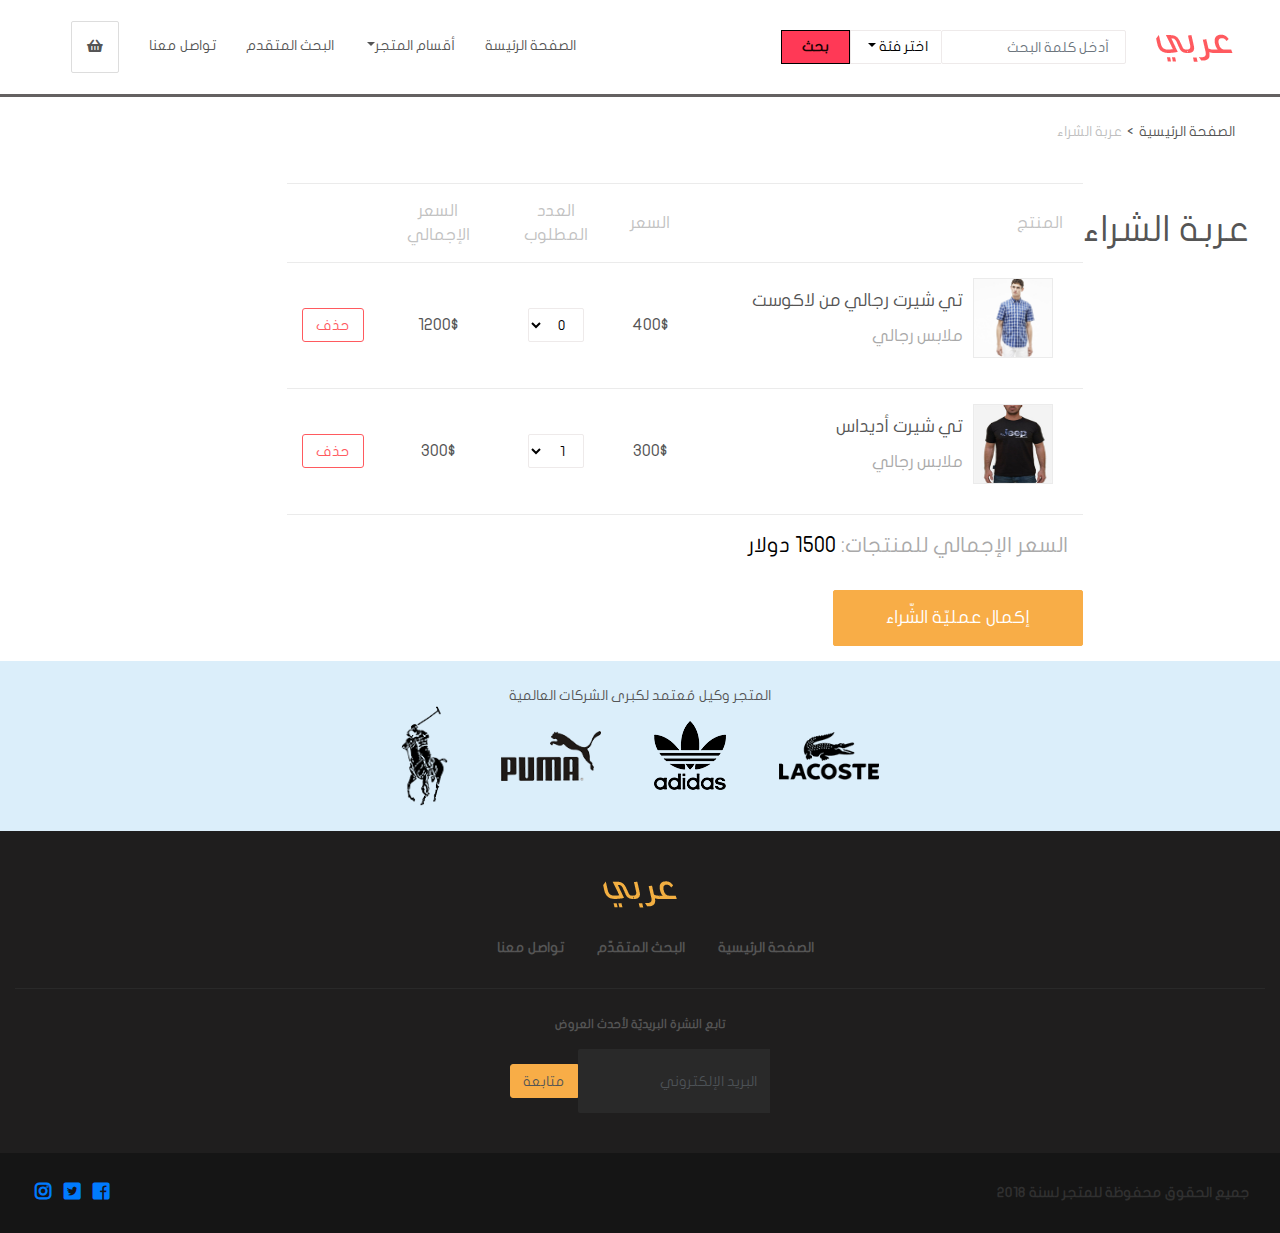
<file: checkout.html>
<!DOCTYPE html>
<html lang="en" dir="rtl">
<head>
    <meta charset="UTF-8">
    <meta name="viewport" content="width=device-width, initial-scale=1.0">
    <title> Arabic Store / عربة الشراء</title>

    <link rel="stylesheet" href="https://maxcdn.bootstrapcdn.com/bootstrap/4.0.0/css/bootstrap.min.css" integrity="sha384-Gn5384xqQ1aoWXA+058RXPxPg6fy4IWvTNh0E263XmFcJlSAwiGgFAW/dAiS6JXm" crossorigin="anonymous">
    <link rel="stylesheet" href="./css/fontawesome-all.css">
    <link rel="stylesheet" href="./css/style.css">
</head>

<body>
   <!-- الشريط العلوي -->
    <div class="container-fluid"> <!-- كلمة سائل هنا لملئ عرض الصفحة كامل حتى الاطراف -->
        <div class="row">
            <nav class="navbar navbar-expand-lg custom-navbar">
                          <!-- هنا بدون سائل لكي تنضب الكلمة "عربي" شوية للداخل  -->
                <div class="container">
                    <div class="navbar-header">
                        <button class="navbar-toggler btn custom-btn btn-icon collapsed" 
                        data-toggle="collapse" data-target="#navbar-collapsed-menu">
                        <i class="fa fa-bars"></i>
                        </button>

                        <a href="checkout.html" class="navbar-toggler btn custom-btn btn-icon">
                        <i class="fa fa-shopping-cart"></i></a>
                        
                        <a href="." class="navbar-brand">
                            <!-- النقطة بتنقلك للصفحة الرئيسية -->
                            <img src='images/logo.png' alt='متجر عربي'>
                         </a>
                    </div>
                        <form class="form-inline" action="">
                            <input type="search" class='form-control custom-form-control'  placeholder=" أدخل كلمة البحث" name="" id="">
                            <div class="dropdown categories">
                                <a class="nav-link dropdown-toggle custom-btn " href="#" id="navbarDropdown" role="button" data-toggle="dropdown" aria-expanded="false">
                                    اختر فئة
                                </a>
                                <ul class="dropdown-menu custom-dropdown-menu">
                                <li>
                                    <div class="checkbox">
                                        <label>
                                           <input type='checkbox' name='search-category' value='men'>
                                                رجالي
                                        </label>
                                    </div>
                                </li>
                                <li>
                                    <div class="checkbox">
                                        <label>
                                           <input type='checkbox' name='search-category' value='women'>
                                            نسائي
                                        </label>
                                    </div>
                                </li>
                                <li>
                                    <div class="checkbox">
                                        <label>
                                           <input type='checkbox' name='search-category' value='kids'>
                                            اطفال
                                        </label>
                                    </div>
                                </li>
                                </ul>
                            </div>
                            <button class="btn custom-btn-primary" type="submit"> بحث </button>
                        </form>
                        <div class="collapse navbar-collapse" id="navbar-collapsed-menu">
                        <ul class="navbar-nav">
                            <li class="nav-item"> <a class="nav-link" href="#"> الصفحة الرئيسة</a></li>
                            <li class="nav-item dropdown"> <a class="nav-link dropdown-toggle" id="navbarDropdown" role="button" data-toggle="dropdown" aria-expanded="false" href="#"> أقسام المتجر</a>
                                <ul class='dropdown-menu custom-dropdown-menu threedrops'>
                                    <li><a class='dropdown-item' href="#">رجالي</a></li>
                                    <li><a class='dropdown-item' href="#">نسائي</a></li>
                                    <li><a class='dropdown-item' href="#">أطفال</a></li>
                                </ul>
                            </li>
                            <li class="nav-item"> <a class="nav-link" href="seach.html"> البحث المتقدم</a></li>
                            <li class="nav-item"> <a class="nav-link" href="contact.html"> تواصل معنا</a></li>
                            <li class="nav-item d-none d-lg-block">
                                <a  href="checkout.html" class="nav-link custom-btn btn-icon" title="عربة الشراء" data-toggle="tooltip" data-placment="bottom" >
                                    <!-- اخر ثلاثة استخدموا لاضهار البوبر -->
                                    <i class="fas fa-shopping-basket dodo"></i>
                                </a>
                            </li>

                        </ul>
                        </div>
            </nav>
        </div>   
        
        <!-- نهاية الشريط العلوي -->
        <div class="container">
            <div class="col-12">
                <!--عناصر التّنقّل الفرعيّة-->
                <ol class="breadcrumb custom-breadcrumb">
                    <li> <a href=".">الصفحة الرئيسية</a> </li>
                    <li class="active">عربة الشراء</li>
                </ol>
                <!--نهاية عناصر التّنقّل الفرعيّة-->
        

                <div class="borders-between">
                    <!--قسم عربة الشراء-->
                    <div class="row">
                        <h1 class="custom-heading table-title">عربة الشراء</h1>
                        <form id="form-checkout">
                            <table class="custom-table">
                                <thead>
                                    <tr>
                                        <th>المنتج</th>
                                        <th>السعر</th>
                                        <th>العدد المطلوب</th>
                                        <th class="hide-on-small">السعر الإجمالي</th>
                                        <th></th>
                                    </tr>
                                </thead>
                                <tbody>
                                    <tr data-product-info data-product-price="400">
                                        <td>
                                            <div class="media custom-media">
                                                <div class="media-right d-none d-md-block">
                                                    <img src="images/lacoste_1.jpg" alt="تي شيرت رجالي من لاكوست" class="media-object">
                                                </div>
                                                <div class="media-body">
                                                    <h4>تي شيرت رجالي من لاكوست</h4>
                                                    <div class="custom-text-muted">
                                                        ملابس رجالي
                                                    </div>
                                                </div>
                                            </div>
                                        </td>
                                        <td>
                                            400$
                                        </td>
                                        <td>
                                            <select name="quantity[0]" class="form-control custom-form-control select-inline quantity" data-product-quantity>
                                                <option value="0" selected>0</option>
                                                <option value="1">1</option>
                                                <option value="2">2</option>
                                                <option value="3">3</option>
                                            </select>
                                        </td>
                                        <td class="total-price-for-product hide-on-small">
                                            1200$
                                        </td>
                                        <td>
                                            <button class="btn custom-btn btn-danger  custom-btn-danger" data-remove-from-cart>
                                                <span class="d-none d-md-block">حذف</span>
                                                <i class="far fa-trash-alt d-block d-md-none"></i>
                                            </button>
                                        </td>
                                    </tr>
                                    <tr data-product-info data-product-price="300">
                                        <td>
                                            <div class="media custom-media">
                                                <div class="media-right d-none d-md-block">
                                                    <img src="images/tshirt.jpg" alt="تي شيرت أديداس" class="media-object">
                                                </div>
                                                <div class="media-body">
                                                    <h4>تي شيرت أديداس</h4>
                                                    <div class="custom-text-muted">
                                                        ملابس رجالي
                                                    </div>
                                                </div>
                                            </div>
                                        </td>
                                        <td>300$</td>
                                        <td>
                                            <select name="quantity[1]" class="form-control custom-form-control select-inline quantity" data-product-quantity>
                                                <option value="1" selected>1</option>
                                                <option value="2">2</option>
                                                <option value="3">3</option>
                                            </select>
                                        </td>
                                        <td class="total-price-for-product hide-on-small">
                                            300$
                                        </td>
                                        <td>
                                            <button class="btn btn-danger custom-btn-danger custom-btn" data-remove-from-cart >
                                                <span class="d-none d-md-block">حذف</span>
                                                <i class="far fa-trash-alt d-block d-md-none"></i>
                                            </button>
                                        </td>
                                    </tr>
                                </tbody>
                                <tfoot>
                                    <tr>
                                        <td colspan="5" class="total-price">
                                            <span class="custom-text-muted">
                                                <span class="custom-text-muted">
                                                    السعر الإجمالي للمنتجات:
                                                </span>
                                                <span id="total-price-for-all-products">1500</span>
                                                دولار
                                            </span>
                                        </td>
                                    </tr>
                                </tfoot>
                            </table>
                            <button type="submit" class="btn custom-btn btn-primary custom-btn-primary2 custom-btn-with-icon btn-lg">
                                <span class="clearfix">
                                    <!-- class='float-right' was deleted from here down below -->
                                    <span>
                                        إكمال عمليّة الشّراء
                                    </span>
                                    <span class="float-left">
                                        <i class="fa fa-dollar fa-lg"></i>
                                    </span>
                                </span>
                            </button>
                        </form>
                    </div>
                    <!--نهاية قسم عربة الشراء-->
                

                </div>
            </div>
        </div>
    


        <!--تذييل الصفحة-->
        <div id="footer" class="row">
            <div id="brand-logos" class="col-12 text-center">
                <span>المتجر وكيل مُعتمد لكبرى الشركات العالمية</span>
                <div class="img-container">
                    <img src="./images/lacoste.png" alt="Lacoste">
                    <img src="./images/adidas.png" alt="Adidas">
                    <img src="./images/puma.png" alt="Puma">
                    <img src="./images/polo.png" alt="Polo">
                </div>
            </div>

            <div id="footer-nav">
                <div class="container-fluid text-center">
                    <div class="footer-logo">
                        <a href=".">
                            <img src="./images/logo_footer.png" alt="عربي">
                        </a>
                    </div>
                    <div id="footer-nav-links" class="col-12 d-none d-md-block">
                        <a href=".">الصفحة الرئيسية</a>
                        <a href="search.html">البحث المتقدّم</a>
                        <a href="contact.html">تواصل معنا</a>
                    </div>
                    <div id="newsletter" class="col-12 col-6">
                        <form class="form">
                            <label for="footer-email">
                                تابع النشرة البريديّة لأحدث العروض
                            </label>
                            <br>
                            <div class="input-group">
                                <input id="footer-email" class="form-control custom-form-control" 
                                    type="email" placeholder="البريد الإلكتروني" name="email" required>
                                <div class="input-group-btn">
                                    <button type="submit" class="btn btn-primary custom-btn  custom-btn-primary2">
                                        متابعة
                                    </button>
                                </div>
                            </div>
                        </form>
                    </div>
                </div>
            </div>

            <div id="footer-copyright-social" class="col-12">
                <div class="container">
                    <div class="clearfix">
                        <div id="copyright" class="float-right">
                            جميع الحقوق محفوظة للمتجر لسنة 2018
                        </div>
                        <div id="social-icons" class="float-left">
                            <a href="https://www.facebook.com">
                                <i class="fab fa-facebook-square fa-lg"></i>
                            </a>
                            <a href="https://www.twitter.com">
                                <i class="fab fa-twitter-square fa-lg"></i>
                            </a>
                            <a href="https://www.instagram.com">
                                <i class="fab fa-instagram fa-lg"></i>
                            </a>
                        </div>
                    </div>
                </div>
            </div>
        </div>
        <div>
            
        </div>
    </div>


<script src="https://code.jquery.com/jquery-3.2.1.slim.min.js" integrity="sha384-KJ3o2DKtIkvYIK3UENzmM7KCkRr/rE9/Qpg6aAZGJwFDMVNA/GpGFF93hXpG5KkN" crossorigin="anonymous"></script>
<script src="https://cdnjs.cloudflare.com/ajax/libs/popper.js/1.12.9/umd/popper.min.js" integrity="sha384-ApNbgh9B+Y1QKtv3Rn7W3mgPxhU9K/ScQsAP7hUibX39j7fakFPskvXusvfa0b4Q" crossorigin="anonymous"></script>
<script src="https://maxcdn.bootstrapcdn.com/bootstrap/4.0.0/js/bootstrap.min.js" integrity="sha384-JZR6Spejh4U02d8jOt6vLEHfe/JQGiRRSQQxSfFWpi1MquVdAyjUar5+76PVCmYl" crossorigin="anonymous"></script> 
   <!-- <script src="js/jquery-slim.min.js"></script>
   <script src="js/popper.min.js"></script>
   <script src="js/bootstrap.js"></script> -->
   <script src="js/script.js"></script>
</body>
</html>
</file>
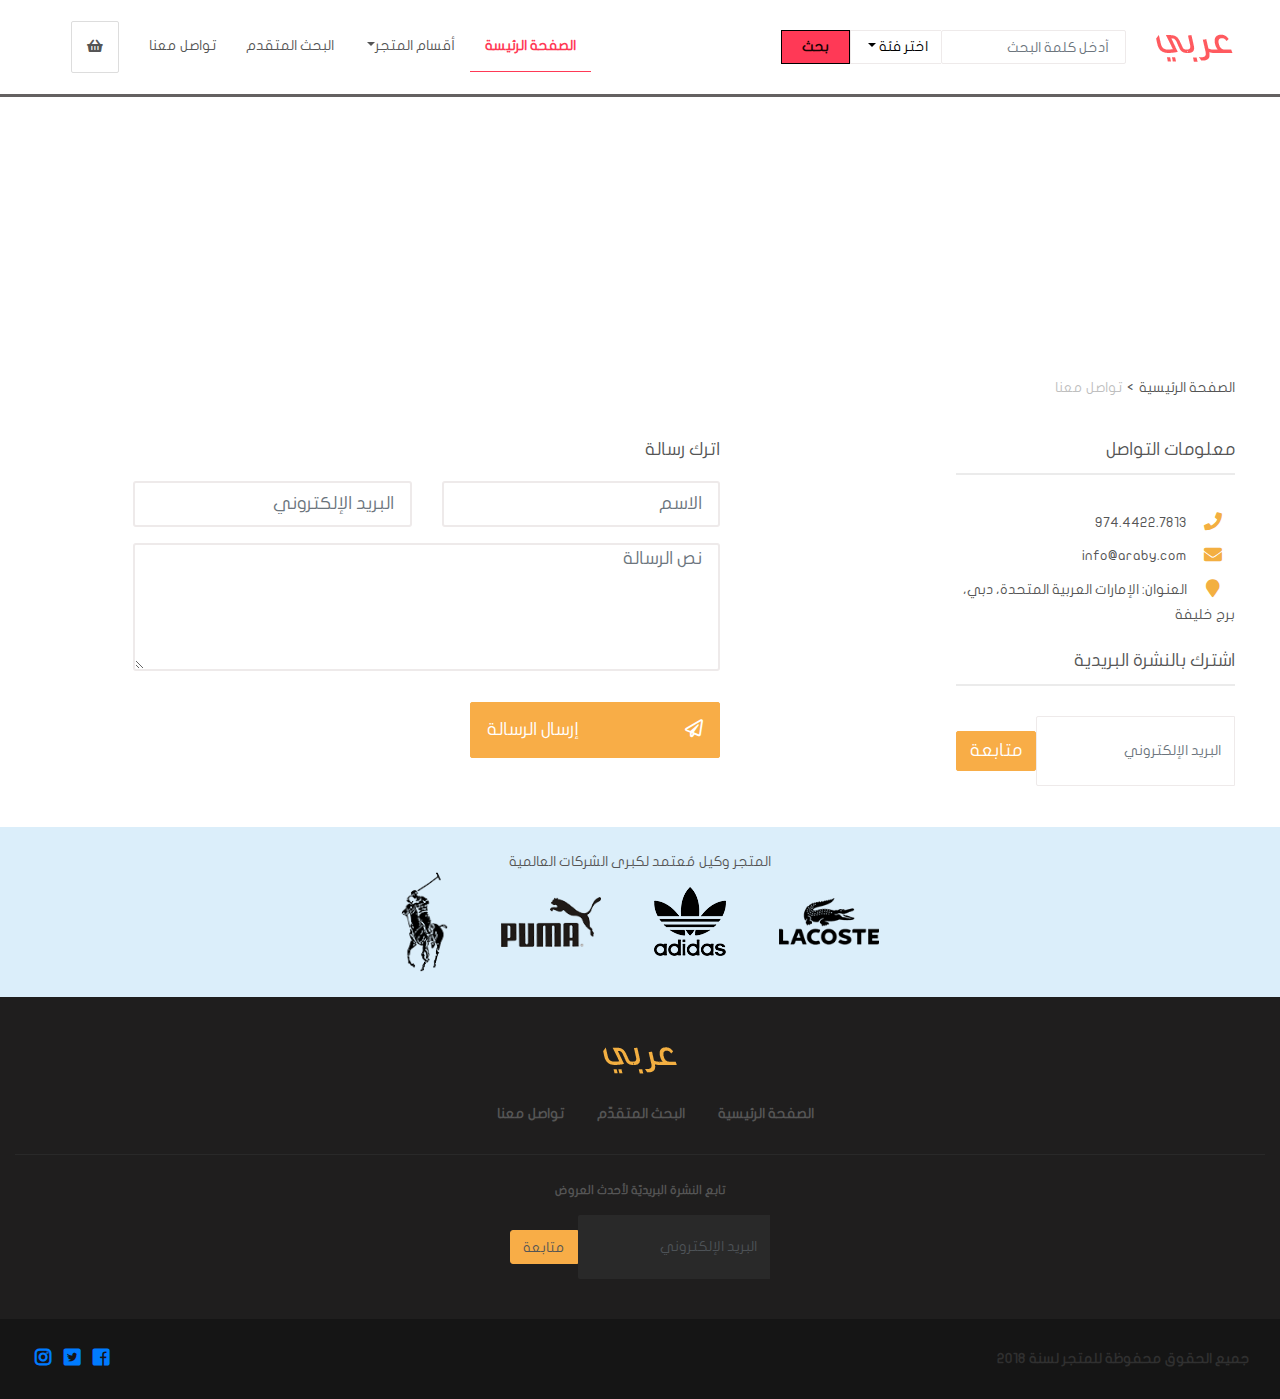
<file: contact.html>
<!DOCTYPE html>
<html lang="en" dir="rtl">
<head>
    <meta charset="UTF-8">
    <meta name="viewport" content="width=device-width, initial-scale=1.0">
    <title>Arabic Store / contact us</title>

    <link rel="stylesheet" href="https://maxcdn.bootstrapcdn.com/bootstrap/4.0.0/css/bootstrap.min.css" integrity="sha384-Gn5384xqQ1aoWXA+058RXPxPg6fy4IWvTNh0E263XmFcJlSAwiGgFAW/dAiS6JXm" crossorigin="anonymous">
    <link rel="stylesheet" href="./css/fontawesome-all.css">
    <link rel="stylesheet" href="./css/style.css">
</head>

<body>
   <!-- الشريط العلوي -->
    <div class="container-fluid"> <!-- كلمة سائل هنا لملئ عرض الصفحة كامل حتى الاطراف -->
        <div class="row">
            <nav class="navbar navbar-expand-lg custom-navbar">
                          <!-- هنا بدون سائل لكي تنضب الكلمة "عربي" شوية للداخل  -->
                <div class="container">
                    <div class="navbar-header">
                        <button class="navbar-toggler btn custom-btn btn-icon collapsed" 
                        data-toggle="collapse" data-target="#navbar-collapsed-menu">
                        <i class="fa fa-bars"></i>
                        </button>

                        <a href="checkout.html" class="navbar-toggler btn custom-btn btn-icon">
                        <i class="fa fa-shopping-cart"></i></a>
                        
                        <a href="." class="navbar-brand">
                            <!-- النقطة بتنقلك للصفحة الرئيسية -->
                            <img src='images/logo.png' alt='متجر عربي'>
                         </a>
                    </div>
                        <form class="form-inline" action="">
                            <input type="search" class='form-control custom-form-control'  placeholder=" أدخل كلمة البحث" name="" id="">
                            <div class="dropdown categories">
                                <a class="nav-link dropdown-toggle custom-btn " href="#" id="navbarDropdown" role="button" data-toggle="dropdown" aria-expanded="false">
                                    اختر فئة
                                </a>
                                <ul class="dropdown-menu custom-dropdown-menu">
                                <li>
                                    <div class="checkbox">
                                        <label>
                                           <input type='checkbox' name='search-category' value='men'>
                                                رجالي
                                        </label>
                                    </div>
                                </li>
                                <li>
                                    <div class="checkbox">
                                        <label>
                                           <input type='checkbox' name='search-category' value='women'>
                                            نسائي
                                        </label>
                                    </div>
                                </li>
                                <li>
                                    <div class="checkbox">
                                        <label>
                                           <input type='checkbox' name='search-category' value='kids'>
                                            اطفال
                                        </label>
                                    </div>
                                </li>
                                </ul>
                            </div>
                            <button class="btn custom-btn-primary" type="submit"> بحث </button>
                        </form>
                        <div class="collapse navbar-collapse" id="navbar-collapsed-menu">
                        <ul class="navbar-nav">
                            <li class="nav-item active"> <a class="nav-link" href="#"> الصفحة الرئيسة</a></li>
                            <li class="nav-item dropdown"> <a class="nav-link dropdown-toggle" id="navbarDropdown" role="button" data-toggle="dropdown" aria-expanded="false" href="#"> أقسام المتجر</a>
                                <ul class='dropdown-menu custom-dropdown-menu threedrops'>
                                    <li><a class='dropdown-item' href="#">رجالي</a></li>
                                    <li><a class='dropdown-item' href="#">نسائي</a></li>
                                    <li><a class='dropdown-item' href="#">أطفال</a></li>
                                </ul>
                            </li>
                            <li class="nav-item"> <a class="nav-link" href="seach.html"> البحث المتقدم</a></li>
                            <li class="nav-item"> <a class="nav-link" href="contact.html"> تواصل معنا</a></li>
                            <li class="nav-item d-none d-lg-block">
                                <a  href="checkout.html" class="nav-link custom-btn btn-icon" title="عربة الشراء" data-toggle="tooltip" data-placment="bottom" >
                                    <!-- اخر ثلاثة استخدموا لاضهار البوبر -->
                                    <i class="fas fa-shopping-basket dodo"></i>
                                </a>
                            </li>

                        </ul>
                        </div>
            </nav>
        </div>   
        <!-- نهاية الشريط العلوي -->

            <!--الخريطة-->
        <div class="row">
            <div class="col-12" id="map">
                <iframe src="https://www.google.com/maps/embed?pb=!1m18!1m12!1m3!1d136441.86589082415!2d11.753755487799147!3d57.7010981643992!2m3!1f0!2f0!3f0!3m2!1i1024!2i768!4f13.1!3m3!1m2!1s0x464f8e67966c073f%3A0x4019078290e7c40!2sGothenburg%2C%20Sweden!5e0!3m2!1sen!2see!4v1599520907532!5m2!1sen!2see" 
                width="100%" height="250" frameborder="0" style="border:0;" allowfullscreen="" aria-hidden="false" tabindex="0"></iframe>
            </div>
        </div>

        <!--  البريد كرمب -->
        <div class="container">
            <div class="col-12">
              <!--عناصر التّنقّل الفرعيّة-->
            <ol class="breadcrumb custom-breadcrumb">
                <li> <a href=".">الصفحة الرئيسية</a>      </li>
                <li class="active">تواصل معنا       </li>
            </ol>
            </div>
        
            <!--نهاية عناصر التّنقّل الفرعيّة-->

        <div id="contact-options" class="row" >
            <!--معلومات التواصل-->
            <div class="col-12 col-lg-3 offset-lg-2">
                <h4 class="heading-with-border-bottom">
                    معلومات التواصل
                </h4>
                <div id="contact-info">
                    <div>
                        <i class="fa fa-phone fa-lg"></i>
                        974.4422.7813
                    </div>
                    <div>
                        <i class="fa fa-envelope fa-lg"></i>
                        info@araby.com
                    </div>
                    <div>
                        <i class="fa fa-map-marker fa-lg"></i>
                        العنوان: الإمارات العربية المتحدة، دبي، برج خليفة
                    </div>
                </div>
          
               
                  <!--قسم الاشتراك بالنّشرة البريدية-->
                <h4 class="heading-with-border-bottom">اشترك بالنشرة البريدية</h4>
                <form id="form-subscription" class="form">
                    <div class="form-group">
                        <div class="input-group">
                        <input type="email" class="form-control custom-form-control" 
                            placeholder="البريد الإلكتروني" name="email" required>
                        <div class="input-group-btn">
                            <button class="btn custom-btn btn-primary custom-btn-primary2" type="submit">
                            متابعة
                        </button>
                        </div>
                    </div>
                    </div>
                </form>
            </div>
        

      
            <!--قسم اترك رسالة-->
            <div class="col-12 col-lg-6">
                  <h4>اترك رسالة</h4>
                  <form class="form row">
                    <div class="col-md-6 form-group">
                      <input class="form-control input-lg custom-input-lg custom-form-control" name="name" type="text" placeholder="الاسم" required>
                    </div>
                    <div class="col-md-6 form-group">
                      <input class="form-control input-lg custom-input-lg custom-form-control" name="email" type="email" placeholder="البريد الإلكتروني" required>
                    </div>
                    <div class="col-12 form-group">
                      <textarea class="form-control input-lg custom-input-lg custom-form-control" name="message" placeholder="نص الرسالة" required></textarea>
                    </div>
                    <div class="col-12 form-group">
                      <div class="float-right">
                        <button type="submit" class="btn btn-primary custom-btn custom-btn-primary2 custom-btn-with-icon">
                          <span class="float-left">
                            إرسال الرسالة
                          </span>
                          <span class="float-right">
                            <span class="far fa-paper-plane"></span>
                          </span>
                        </button>
                      </div>
                    </div>
                  </form>
            </div>
        </div>
    </div>
    
        
        
        
        <!--تذييل الصفحة-->
        <div id="footer" class="row">
            <div id="brand-logos" class="col-12 text-center">
                <span>المتجر وكيل مُعتمد لكبرى الشركات العالمية</span>
                <div class="img-container">
                    <img src="./images/lacoste.png" alt="Lacoste">
                    <img src="./images/adidas.png" alt="Adidas">
                    <img src="./images/puma.png" alt="Puma">
                    <img src="./images/polo.png" alt="Polo">
                </div>
            </div>

            <div id="footer-nav">
                <div class="container-fluid text-center">
                    <div class="footer-logo">
                        <a href=".">
                            <img src="./images/logo_footer.png" alt="عربي">
                        </a>
                    </div>
                    <div id="footer-nav-links" class="col-12 d-none d-md-block">
                        <a href=".">الصفحة الرئيسية</a>
                        <a href="search.html">البحث المتقدّم</a>
                        <a href="contact.html">تواصل معنا</a>
                    </div>
                    <div id="newsletter" class="col-12 col-6">
                        <form class="form">
                            <label for="footer-email">
                                تابع النشرة البريديّة لأحدث العروض
                            </label>
                            <br>
                            <div class="input-group">
                                <input id="footer-email" class="form-control custom-form-control" 
                                    type="email" placeholder="البريد الإلكتروني" name="email" required>
                                <div class="input-group-btn">
                                    <button type="submit" class="btn btn-primary custom-btn  custom-btn-primary2">
                                        متابعة
                                    </button>
                                </div>
                            </div>
                        </form>
                    </div>
                </div>
            </div>

            <div id="footer-copyright-social" class="col-12">
                <div class="container">
                    <div class="clearfix">
                        <div id="copyright" class="float-right">
                            جميع الحقوق محفوظة للمتجر لسنة 2018
                        </div>
                        <div id="social-icons" class="float-left">
                            <a href="https://www.facebook.com">
                                <i class="fab fa-facebook-square fa-lg"></i>
                            </a>
                            <a href="https://www.twitter.com">
                                <i class="fab fa-twitter-square fa-lg"></i>
                            </a>
                            <a href="https://www.instagram.com">
                                <i class="fab fa-instagram fa-lg"></i>
                            </a>
                        </div>
                    </div>
                </div>
            </div>
        </div>
        <div>
            
        </div>
    </div>


<script src="https://code.jquery.com/jquery-3.2.1.slim.min.js" integrity="sha384-KJ3o2DKtIkvYIK3UENzmM7KCkRr/rE9/Qpg6aAZGJwFDMVNA/GpGFF93hXpG5KkN" crossorigin="anonymous"></script>
<script src="https://cdnjs.cloudflare.com/ajax/libs/popper.js/1.12.9/umd/popper.min.js" integrity="sha384-ApNbgh9B+Y1QKtv3Rn7W3mgPxhU9K/ScQsAP7hUibX39j7fakFPskvXusvfa0b4Q" crossorigin="anonymous"></script>
<script src="https://maxcdn.bootstrapcdn.com/bootstrap/4.0.0/js/bootstrap.min.js" integrity="sha384-JZR6Spejh4U02d8jOt6vLEHfe/JQGiRRSQQxSfFWpi1MquVdAyjUar5+76PVCmYl" crossorigin="anonymous"></script> 
   <!-- <script src="js/jquery-slim.min.js"></script>
   <script src="js/popper.min.js"></script>
   <script src="js/bootstrap.js"></script> -->
   <script src="js/script.js"></script>
</body>
</html>
</file>
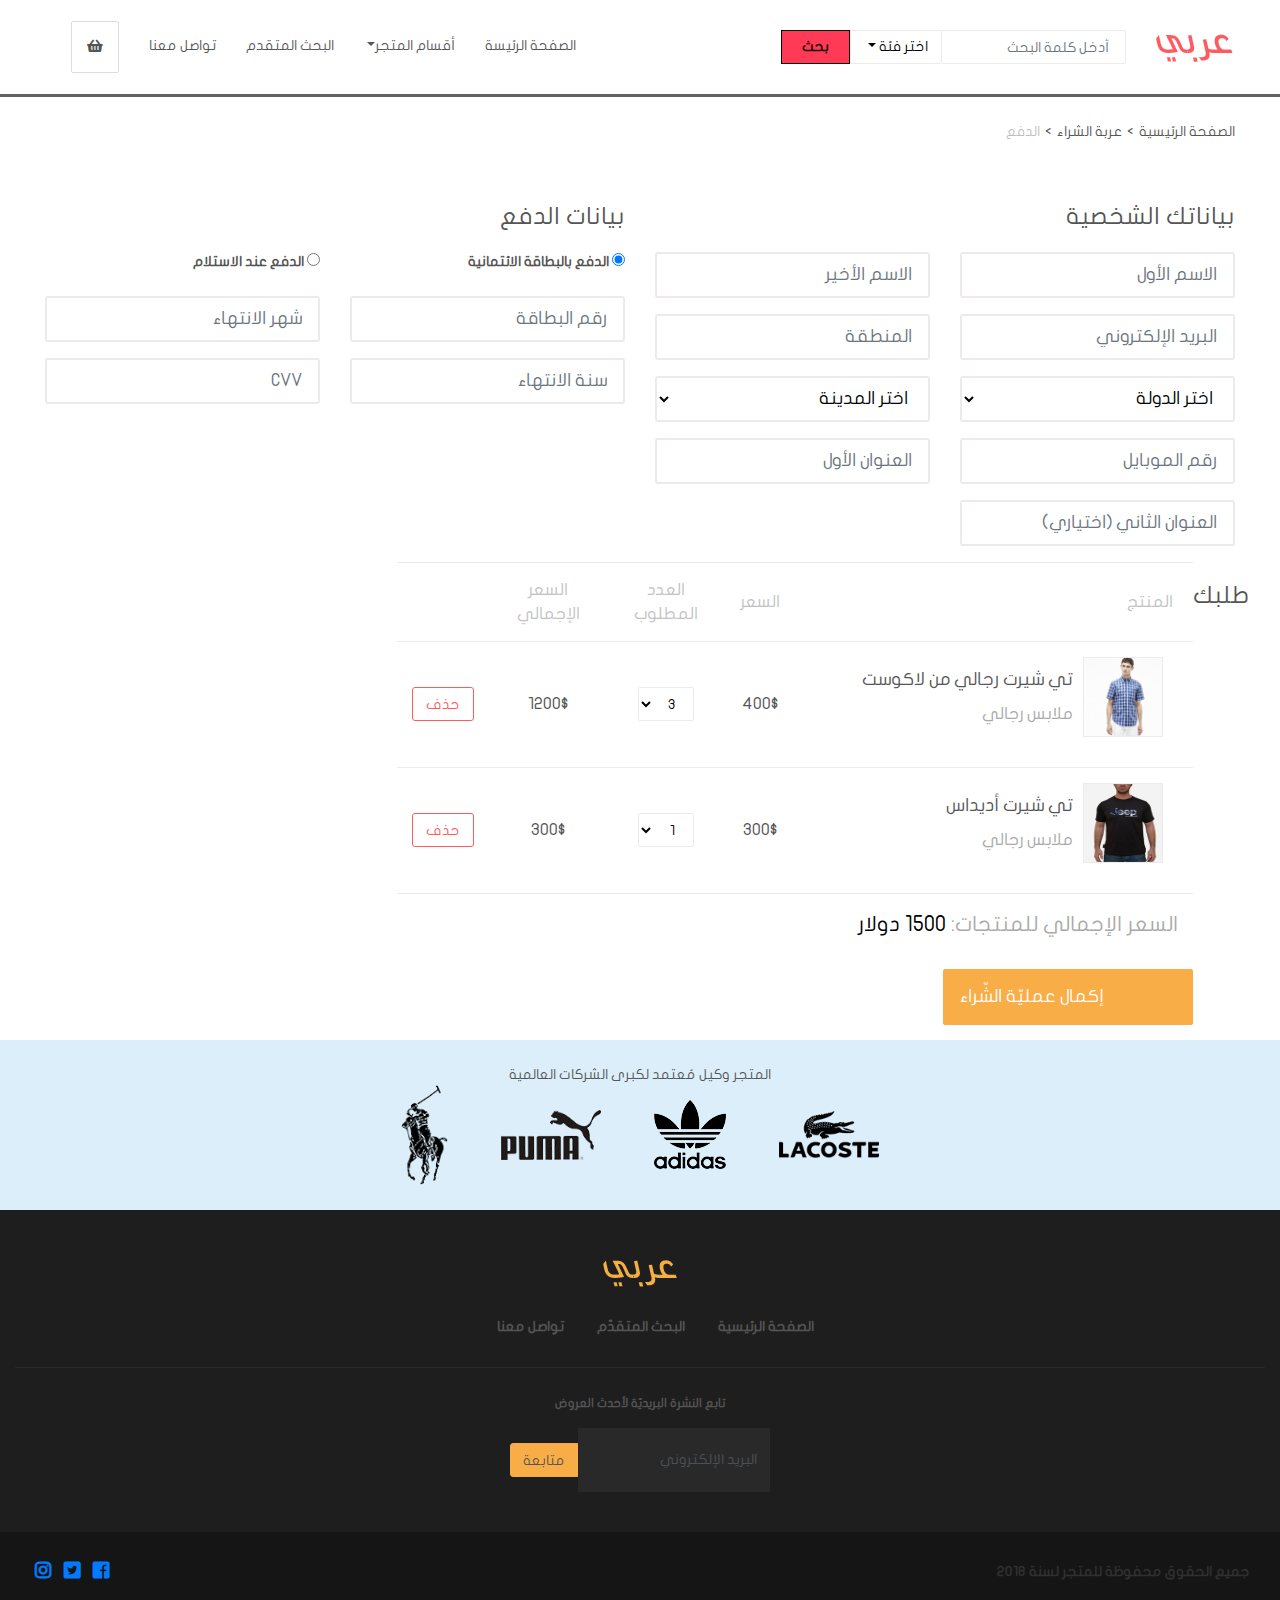
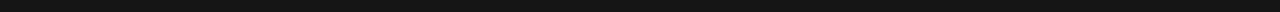
<file: payment.html>
<!DOCTYPE html>
<html lang="en" dir="rtl">
<head>
    <meta charset="UTF-8">
    <meta name="viewport" content="width=device-width, initial-scale=1.0">
    <title> Arabic Store / عربة البيع</title>

    <link rel="stylesheet" href="https://maxcdn.bootstrapcdn.com/bootstrap/4.0.0/css/bootstrap.min.css" integrity="sha384-Gn5384xqQ1aoWXA+058RXPxPg6fy4IWvTNh0E263XmFcJlSAwiGgFAW/dAiS6JXm" crossorigin="anonymous">
    <link rel="stylesheet" href="./css/fontawesome-all.css">
    <link rel="stylesheet" href="./css/style.css">
</head>

<body>
   <!-- الشريط العلوي -->
    <div class="container-fluid"> <!-- كلمة سائل هنا لملئ عرض الصفحة كامل حتى الاطراف -->
        <div class="row">
            <nav class="navbar navbar-expand-lg custom-navbar">
                          <!-- هنا بدون سائل لكي تنضب الكلمة "عربي" شوية للداخل  -->
                <div class="container">
                    <div class="navbar-header">
                        <button class="navbar-toggler btn custom-btn btn-icon collapsed" 
                        data-toggle="collapse" data-target="#navbar-collapsed-menu">
                        <i class="fa fa-bars"></i>
                        </button>

                        <a href="checkout.html" class="navbar-toggler btn custom-btn btn-icon">
                        <i class="fa fa-shopping-cart"></i></a>
                        
                        <a href="." class="navbar-brand">
                            <!-- النقطة بتنقلك للصفحة الرئيسية -->
                            <img src='images/logo.png' alt='متجر عربي'>
                         </a>
                    </div>
                        <form class="form-inline" action="">
                            <input type="search" class='form-control custom-form-control'  placeholder=" أدخل كلمة البحث" name="" id="">
                            <div class="dropdown categories">
                                <a class="nav-link dropdown-toggle custom-btn " href="#" id="navbarDropdown" role="button" data-toggle="dropdown" aria-expanded="false">
                                    اختر فئة
                                </a>
                                <ul class="dropdown-menu custom-dropdown-menu">
                                <li>
                                    <div class="checkbox">
                                        <label>
                                           <input type='checkbox' name='search-category' value='men'>
                                                رجالي
                                        </label>
                                    </div>
                                </li>
                                <li>
                                    <div class="checkbox">
                                        <label>
                                           <input type='checkbox' name='search-category' value='women'>
                                            نسائي
                                        </label>
                                    </div>
                                </li>
                                <li>
                                    <div class="checkbox">
                                        <label>
                                           <input type='checkbox' name='search-category' value='kids'>
                                            اطفال
                                        </label>
                                    </div>
                                </li>
                                </ul>
                            </div>
                            <button class="btn custom-btn-primary" type="submit"> بحث </button>
                        </form>
                        <div class="collapse navbar-collapse" id="navbar-collapsed-menu">
                        <ul class="navbar-nav">
                            <li class="nav-item"> <a class="nav-link" href="#"> الصفحة الرئيسة</a></li>
                            <li class="nav-item dropdown"> <a class="nav-link dropdown-toggle" id="navbarDropdown" role="button" data-toggle="dropdown" aria-expanded="false" href="#"> أقسام المتجر</a>
                                <ul class='dropdown-menu custom-dropdown-menu threedrops'>
                                    <li><a class='dropdown-item' href="#">رجالي</a></li>
                                    <li><a class='dropdown-item' href="#">نسائي</a></li>
                                    <li><a class='dropdown-item' href="#">أطفال</a></li>
                                </ul>
                            </li>
                            <li class="nav-item"> <a class="nav-link" href="seach.html"> البحث المتقدم</a></li>
                            <li class="nav-item"> <a class="nav-link" href="contact.html"> تواصل معنا</a></li>
                            <li class="nav-item d-none d-lg-block">
                                <a  href="checkout.html" class="nav-link custom-btn btn-icon" title="عربة الشراء" data-toggle="tooltip" data-placment="bottom" >
                                    <!-- اخر ثلاثة استخدموا لاضهار البوبر -->
                                    <i class="fas fa-shopping-basket dodo"></i>
                                </a>
                            </li>

                        </ul>
                        </div>
            </nav>
        </div>   
        <!-- نهاية الشريط العلوي -->

            <!--  البريد كرمب -->
        <div class="container">
            <div class="col-12">
              <!--عناصر التّنقّل الفرعيّة-->
            <ol class="breadcrumb custom-breadcrumb">
                <li> <a href=".">الصفحة الرئيسية</a>      </li>
                <li><a href="checkout.html">عربة الشراء</a></li>
                <li class="active">الدفع                   </li>
            </ol>
            <!--نهاية عناصر التّنقّل الفرعيّة-->

            
        <!--نموذج الدفع-->
            <form id="form-checkout">
                <div class="row">
                    <!--البيانات الشخصية-->
                    <div class="col-12 col-lg-6">
                    <h3 class="custom-heading">بياناتك الشخصية</h3>
                        <div class="row">
                            <div class="col-md-6  form-group">
                                <input type="text" class="form-control custom-form-control input-lg custom-input-lg"
                                    placeholder="الاسم الأول" name="first_name" required>
                        </div>
                            <div class="col-md-6  form-group">
                                <input type="text" class="form-control custom-form-control input-lg custom-input-lg" 
                                        placeholder="الاسم الأخير" name="last_name" required>
                        </div>
                        <div class="col-md-6  form-group">
                            <input type="email" class="form-control custom-form-control input-lg custom-input-lg" 
                                    placeholder="البريد الإلكتروني" name="email" required>
                        </div>
                        <div class="col-md-6  form-group">
                            <input type="text" class="form-control custom-form-control input-lg custom-input-lg" 
                                placeholder="المنطقة" name="area" required>
                        </div>
                        <div class="col-md-6  form-group">
                        <select class="form-control custom-form-control input-lg custom-input-lg" name="country" required>
                            <option disabled selected value="">اختر الدولة</option>
                            <option value="pa"> فلسطين </option>
                            <option value="eg">مصر</option>
                            <option value="jo">الأردن</option>
                            <option value="sy">سوريا</option>
                        </select>
                        </div>
                        <div class="col-md-6  form-group">
                        <select class="form-control custom-form-control input-lg custom-input-lg" name="city" required>
                            <option disabled selected value="">اختر المدينة</option>
                        </select>
                        </div>
                        <div class="col-md-6  form-group">
                            <input class="form-control custom-form-control input-lg custom-input-lg" type="text" placeholder="رقم الموبايل" name="phone"
                            required>
                        </div>
                        <div class="col-md-6  form-group">
                        <input class="form-control custom-form-control input-lg custom-input-lg" type="text" placeholder="العنوان الأول" name="address1"
                            required>
                        </div>
                        <div class="col-md-6  form-group">
                            <input class="form-control custom-form-control input-lg custom-input-lg" type="text" placeholder="العنوان الثاني (اختياري)"
                            name="address2">
                        </div>
                    </div>
                </div>
                  
                  <!--بيانات الدفع-->
                <div class="col-12 col-lg-6">
                    <h3 class="custom-heading">بيانات الدفع</h3>
                    <div class="row">
                        <div class="form-group col-md-6">
                        <label class="font-weight-bold">
                        <input type="radio" name="payment_method" value="credit_card" checked> 
                        الدفع بالبطاقة الائتمانية
                        </label>
                        </div>
                        <div class="form-group col-md-6">
                            <label class="font-weight-bold">
                        <input type="radio" name="payment_method" value="on_delivery"> 
                        الدفع عند الاستلام
                            </label>
                        </div>
                    </div>

                        <!--بيانات بطاقة الائتمان-->
                    <div class="row" id="credit-card-info">
                        <div class="form-group col-md-6">
                        <input class="form-control custom-form-control input-lg custom-input-lg" 
                                type="text" name="credit_card_number" placeholder="رقم البطاقة" required>
                        </div>
                        <div class="form-group col-md-6">
                        <input name="credit_card_expiration_month" class="form-control custom-form-control input-lg custom-input-lg" placeholder="شهر الانتهاء"
                                type="number" min="1" max="12" required>
                        </div>
                        <div class="form-group col-md-6">
                        <input class="form-control custom-form-control input-lg custom-input-lg" 
                                type="number" min="2018" max="2030" placeholder="سنة الانتهاء"
                                name="credit_card_expiration_year" required>
                        </div>
                        <div class="form-group col-md-6">
                        <input class="form-control custom-form-control input-lg custom-input-lg" 
                                type="number" name="credit_card_cvv" placeholder="CVV" required>
                        </div>
                    </div>
                    <!--نهاية بيانات بطاقة الائتمان-->
                </div>
          
                </div>
            </form>

            <!--قسم عربة الشراء-->
            <div class="row">
                <h3 class="custom-heading table-title">طلبك</h3>
                <form id="form-checkout">
                    <table class="custom-table">
                        <thead>
                            <tr>
                                <th>المنتج</th>
                                <th>السعر</th>
                                <th>العدد المطلوب</th>
                                <th class="hide-on-small">السعر الإجمالي</th>
                                <th></th>
                            </tr>
                        </thead>
                        <tbody>
                            <tr data-product-info data-product-price="400">
                                <td>
                                    <div class="media custom-media">
                                        <div class="media-left d-none d-md-block">
                                            <img src="images/lacoste_1.jpg" alt="تي شيرت رجالي من لاكوست" class="media-object">
                                        </div>
                                        <div class="media-body">
                                            <h4>تي شيرت رجالي من لاكوست</h4>
                                            <div class="custom-text-muted">
                                                ملابس رجالي
                                            </div>
                                        </div>
                                    </div>
                                </td>
                                <td>
                                    400$
                                </td>
                                <td>
                                    <select name="quantity[0]" class="form-control custom-form-control select-inline quantity" data-product-quantity>
                                        <option value="1">1</option>
                                        <option value="2">2</option>
                                        <option value="3" selected>3</option>
                                    </select>
                                </td>
                                <td class="total-price-for-product hide-on-small">
                                    1200$
                                </td>
                                <td>
                                    <button class="btn custom-btn btn-danger  custom-btn-danger" data-remove-from-cart>
                                        <span class="d-none d-md-block">حذف</span>
                                        <i class="far fa-trash-alt d-block d-md-none"></i>
                                    </button>
                                </td>
                            </tr>
                            <tr data-product-info data-product-price="300">
                                <td>
                                    <div class="media custom-media">
                                        <div class="media-left d-none d-md-block">
                                            <img src="images/tshirt.jpg" alt="تي شيرت أديداس" class="media-object">
                                        </div>
                                        <div class="media-body">
                                            <h4>تي شيرت أديداس</h4>
                                            <div class="custom-text-muted">
                                                ملابس رجالي
                                            </div>
                                        </div>
                                    </div>
                                </td>
                                <td>300$</td>
                                <td>
                                    <select name="quantity[1]" class="form-control custom-form-control select-inline quantity" data-product-quantity>
                                        <option value="1" selected>1</option>
                                        <option value="2">2</option>
                                        <option value="3">3</option>
                                    </select>
                                </td>
                                <td class="total-price-for-product hide-on-small">
                                    300$
                                </td>
                                <td>
                                    <button class="btn btn-danger custom-btn-danger custom-btn" data-remove-from-cart >
                                        <span class="d-none d-md-block">حذف</span>
                                        <i class="far fa-trash-alt d-block d-md-none"></i>
                                    </button>
                                </td>
                            </tr>
                        </tbody>
                        <tfoot>
                            <tr>
                                <td colspan="5" class="total-price">
                                    <span class="custom-text-muted">
                                        <span class="custom-text-muted">
                                            السعر الإجمالي للمنتجات:
                                        </span>
                                        <span id="total-price-for-all-products">1500</span>
                                        دولار
                                    </span>
                                </td>
                            </tr>
                        </tfoot>
                    </table>
                    <button type="submit" class="btn custom-btn btn-primary custom-btn-primary2 custom-btn-with-icon btn-lg">
                        <span class="clearfix">
                            <span class="float-left">
                                إكمال عمليّة الشّراء
                            </span>
                            <span class="float-right">
                                <i class="fa fa-dollar fa-lg"></i>
                            </span>
                        </span>
                    </button>
                </form>
            </div>
            <!--نهاية قسم عربة الشراء-->
            </div>
        </div>
            



        <!--تذييل الصفحة-->
        <div id="footer" class="row">
            <div id="brand-logos" class="col-12 text-center">
                <span>المتجر وكيل مُعتمد لكبرى الشركات العالمية</span>
                <div class="img-container">
                    <img src="./images/lacoste.png" alt="Lacoste">
                    <img src="./images/adidas.png" alt="Adidas">
                    <img src="./images/puma.png" alt="Puma">
                    <img src="./images/polo.png" alt="Polo">
                </div>
            </div>

            <div id="footer-nav">
                <div class="container-fluid text-center">
                    <div class="footer-logo">
                        <a href=".">
                            <img src="./images/logo_footer.png" alt="عربي">
                        </a>
                    </div>
                    <div id="footer-nav-links" class="col-12 d-none d-md-block">
                        <a href=".">الصفحة الرئيسية</a>
                        <a href="search.html">البحث المتقدّم</a>
                        <a href="contact.html">تواصل معنا</a>
                    </div>
                    <div id="newsletter" class="col-12 col-6">
                        <form class="form">
                            <label for="footer-email">
                                تابع النشرة البريديّة لأحدث العروض
                            </label>
                            <br>
                            <div class="input-group">
                                <input id="footer-email" class="form-control custom-form-control" 
                                    type="email" placeholder="البريد الإلكتروني" name="email" required>
                                <div class="input-group-btn">
                                    <button type="submit" class="btn btn-primary custom-btn  custom-btn-primary2">
                                        متابعة
                                    </button>
                                </div>
                            </div>
                        </form>
                    </div>
                </div>
            </div>

            <div id="footer-copyright-social" class="col-12">
                <div class="container">
                    <div class="clearfix">
                        <div id="copyright" class="float-right">
                            جميع الحقوق محفوظة للمتجر لسنة 2018
                        </div>
                        <div id="social-icons" class="float-left">
                            <a href="https://www.facebook.com">
                                <i class="fab fa-facebook-square fa-lg"></i>
                            </a>
                            <a href="https://www.twitter.com">
                                <i class="fab fa-twitter-square fa-lg"></i>
                            </a>
                            <a href="https://www.instagram.com">
                                <i class="fab fa-instagram fa-lg"></i>
                            </a>
                        </div>
                    </div>
                </div>
            </div>
        </div>
        <div>
            
        </div>
    </div>


<script src="https://code.jquery.com/jquery-3.2.1.slim.min.js" integrity="sha384-KJ3o2DKtIkvYIK3UENzmM7KCkRr/rE9/Qpg6aAZGJwFDMVNA/GpGFF93hXpG5KkN" crossorigin="anonymous"></script>
<script src="https://cdnjs.cloudflare.com/ajax/libs/popper.js/1.12.9/umd/popper.min.js" integrity="sha384-ApNbgh9B+Y1QKtv3Rn7W3mgPxhU9K/ScQsAP7hUibX39j7fakFPskvXusvfa0b4Q" crossorigin="anonymous"></script>
<script src="https://maxcdn.bootstrapcdn.com/bootstrap/4.0.0/js/bootstrap.min.js" integrity="sha384-JZR6Spejh4U02d8jOt6vLEHfe/JQGiRRSQQxSfFWpi1MquVdAyjUar5+76PVCmYl" crossorigin="anonymous"></script> 
   <!-- <script src="js/jquery-slim.min.js"></script>
   <script src="js/popper.min.js"></script>
   <script src="js/bootstrap.js"></script> -->
   <script src="js/script.js"></script>
</body>
</html>
</file>
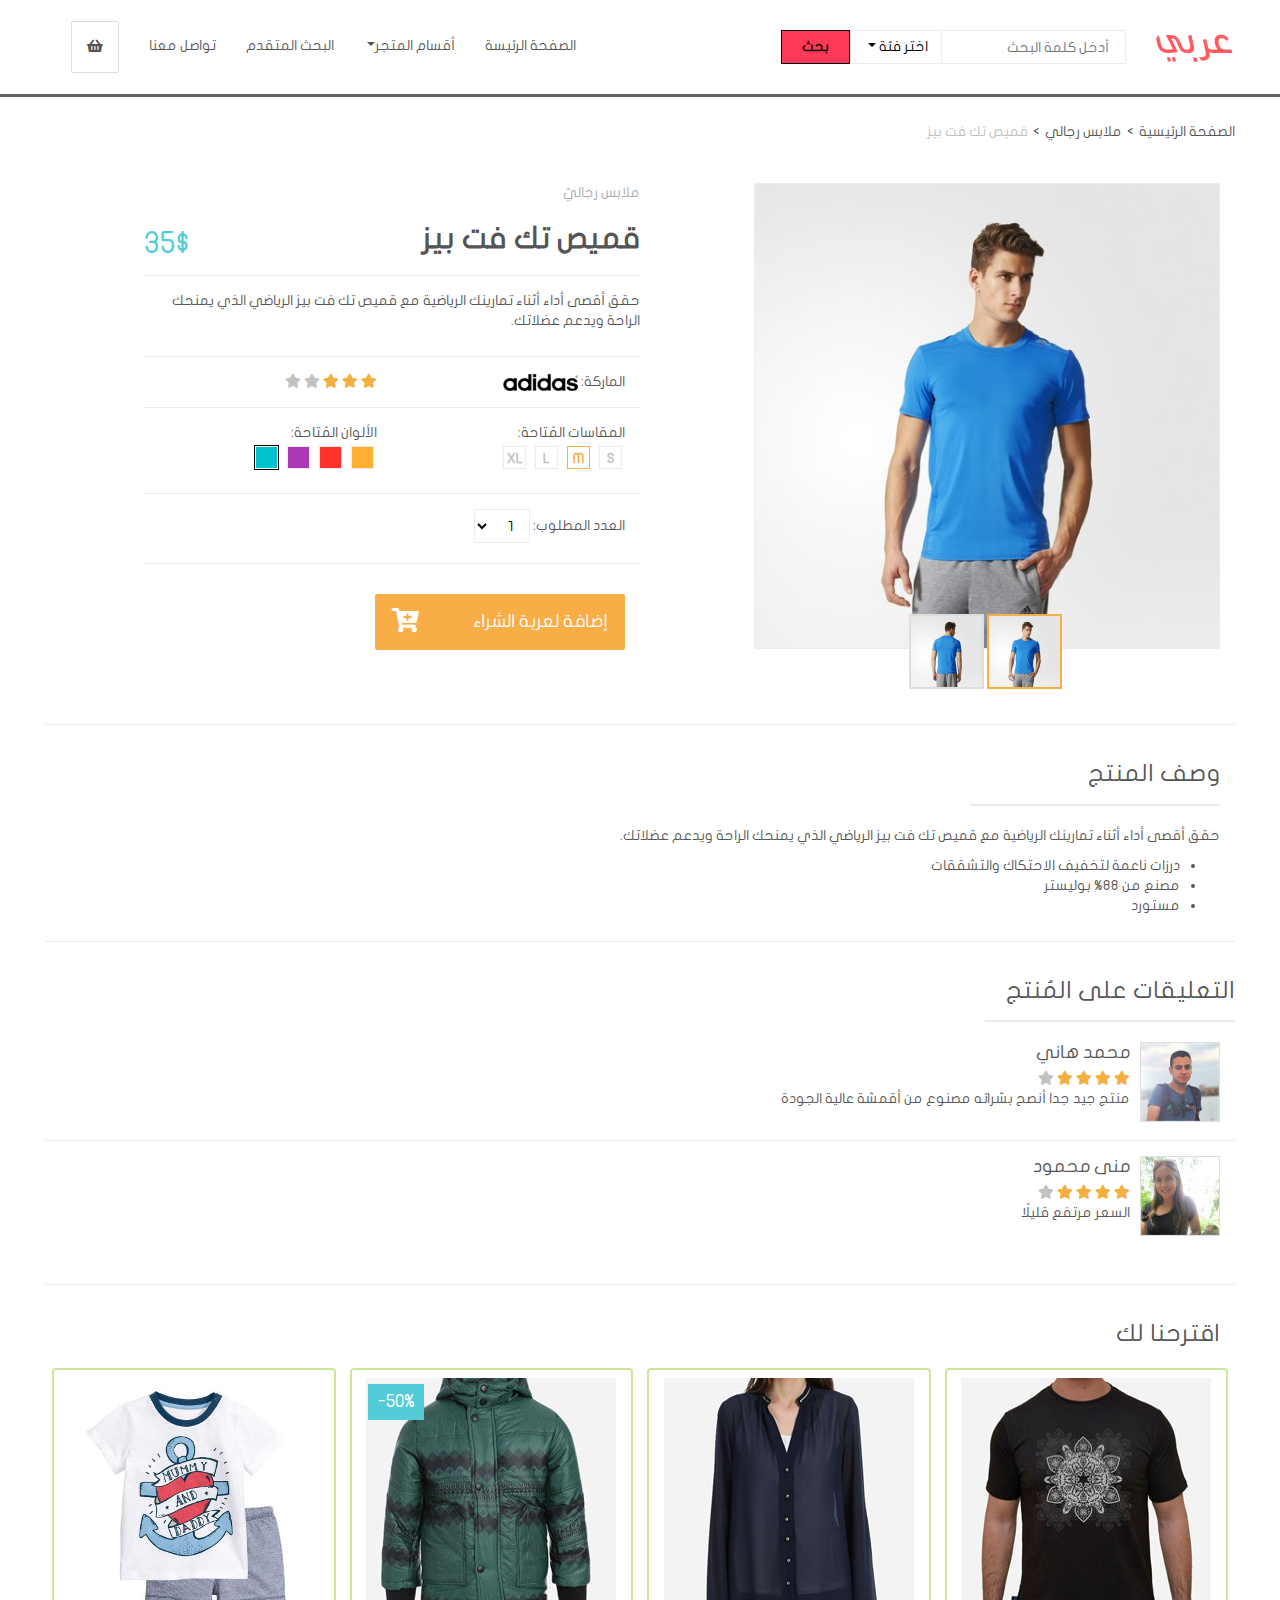
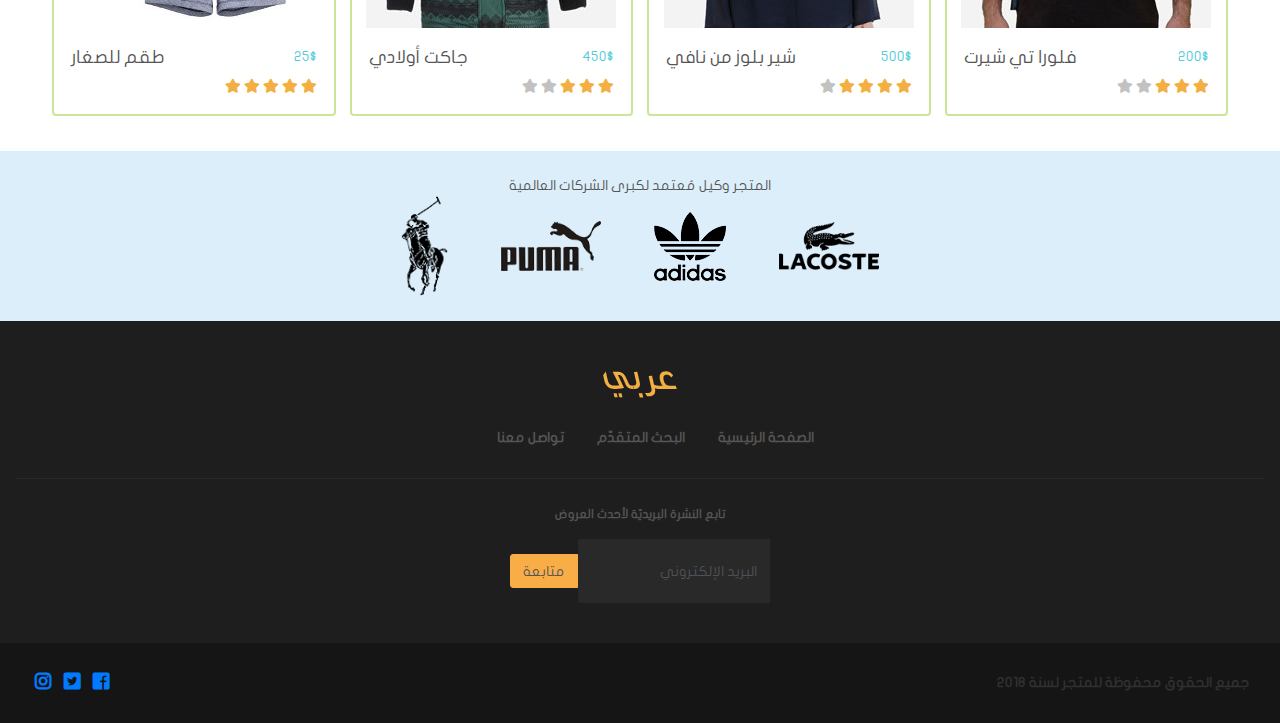
<file: product.html>
<!DOCTYPE html>
<html lang="en" dir="rtl">
<head>
    <meta charset="UTF-8">
    <meta name="viewport" content="width=device-width, initial-scale=1.0">
    <title>Arabic Store / te shirt tik</title>

    <link rel="stylesheet" href="https://maxcdn.bootstrapcdn.com/bootstrap/4.0.0/css/bootstrap.min.css" integrity="sha384-Gn5384xqQ1aoWXA+058RXPxPg6fy4IWvTNh0E263XmFcJlSAwiGgFAW/dAiS6JXm" crossorigin="anonymous">
    <link rel="stylesheet" href="./css/fontawesome-all.css">
    <link rel="stylesheet" href="./css/style.css">
</head>

<body>
    <!-- الشريط العلوي -->
    <div class="container-fluid"> <!-- كلمة سائل هنا لملئ عرض الصفحة كامل حتى الاطراف -->
        <div class="row">
            <nav class="navbar navbar-expand-lg custom-navbar">
                          <!-- هنا بدون سائل لكي تنضب الكلمة "عربي" شوية للداخل  -->
                <div class="container">
                    <div class="navbar-header">
                        <button class="navbar-toggler btn custom-btn btn-icon collapsed" 
                        data-toggle="collapse" data-target="#navbar-collapsed-menu">
                        <i class="fa fa-bars"></i>
                        </button>

                        <a href="checkout.html" class="navbar-toggler btn custom-btn btn-icon">
                        <i class="fa fa-shopping-cart"></i></a>
                        
                        <a href="." class="navbar-brand">
                            <!-- النقطة بتنقلك للصفحة الرئيسية -->
                            <img src='images/logo.png' alt='متجر عربي'>
                         </a>
                    </div>
                        <form class="form-inline" action="">
                            <input type="search" class='form-control custom-form-control'  placeholder=" أدخل كلمة البحث" name="" id="">
                            <div class="dropdown categories">
                                <a class="nav-link dropdown-toggle custom-btn " href="#" id="navbarDropdown" role="button" data-toggle="dropdown" aria-expanded="false">
                                    اختر فئة
                                </a>
                                <ul class="dropdown-menu custom-dropdown-menu">
                                <li>
                                    <div class="checkbox">
                                        <label>
                                           <input type='checkbox' name='search-category' value='men'>
                                                رجالي
                                        </label>
                                    </div>
                                </li>
                                <li>
                                    <div class="checkbox">
                                        <label>
                                           <input type='checkbox' name='search-category' value='women'>
                                            نسائي
                                        </label>
                                    </div>
                                </li>
                                <li>
                                    <div class="checkbox">
                                        <label>
                                           <input type='checkbox' name='search-category' value='kids'>
                                            اطفال
                                        </label>
                                    </div>
                                </li>
                                </ul>
                            </div>
                            <button class="btn custom-btn-primary" type="submit"> بحث </button>
                        </form>
                        <div class="collapse navbar-collapse" id="navbar-collapsed-menu">
                        <ul class="navbar-nav">
                            <li class="nav-item"> <a class="nav-link" href="#"> الصفحة الرئيسة</a></li>
                            <li class="nav-item dropdown"> <a class="nav-link dropdown-toggle" id="navbarDropdown" role="button" data-toggle="dropdown" aria-expanded="false" href="#"> أقسام المتجر</a>
                                <ul class='dropdown-menu custom-dropdown-menu threedrops'>
                                    <li><a class='dropdown-item' href="#">رجالي</a></li>
                                    <li><a class='dropdown-item' href="#">نسائي</a></li>
                                    <li><a class='dropdown-item' href="#">أطفال</a></li>
                                </ul>
                            </li>
                            <li class="nav-item"> <a class="nav-link" href="seach.html"> البحث المتقدم</a></li>
                            <li class="nav-item"> <a class="nav-link" href="contact.html"> تواصل معنا</a></li>
                            <li class="nav-item d-none d-lg-block">
                                <a  href="checkout.html" class="nav-link custom-btn btn-icon" title="عربة الشراء" data-toggle="tooltip" data-placment="bottom" >
                                    <!-- اخر ثلاثة استخدموا لاضهار البوبر -->
                                    <i class="fas fa-shopping-basket dodo"></i>
                                </a>
                            </li>

                        </ul>
                        </div>
            </nav>
        </div>   
        <!-- نهاية الشريط العلوي -->

        <div class="container">
            <div class="col-12">
                <!--عناصر التّنقّل الفرعيّة-->
                <ol class="breadcrumb custom-breadcrumb">
                    <li> <a href=".">الصفحة الرئيسية</a></li>
                    <li><a href="#">ملابس رجالي</a></li>
                    <li class="active">قميص تك فت بيز</li>
                </ol>

                <div class="col-12 borders-between">
                    <div class="row">
                        <!--صور المنتج-->
                        <div class="col-lg-5 offset-lg-1 col-md-9 offset-md-2">
                            <div class="carousel slide" id="carousel-product-images" data-ride="carousel">
                                <div class="carousel-inner">
                                    <div class="carousel-item active">
                                        <img src="images/product_1.jpg" alt="صورة أماميّة للقميص">
                                    </div>
                                    <div class="carousel-item">
                                        <img src="images/product_2.jpg" alt="صورة خلفيّة للقميص">
                                    </div>
                                </div>
                                <div class="carousel-indicators custom-carousel-indicators-primary">
                                    <img data-target="#carousel-product-images" data-slide-to="0" class="active" src="images/product_1.jpg" alt="صورة أمامية">
                                    <img data-target="#carousel-product-images" data-slide-to="1" src="images/product_2.jpg" alt="صورة خلفية">
                                </div>
                            </div>
                        </div>

                        <!--تفاصيل المُنتج-->
                        <div class="col-lg-5">
                            <form id="form-product-selection" class="borders-between">
                                <!--الفئة والعنوان والسعر-->
                                <div class="row">
                                    <div class="product-category block-100">
                                        ملابس رجاليّ
                                    </div>
                                    <div class="clearfix block-100">
                                        <h2 class="float-right">قميص تك فت بيز</h2>
                                        <div class="float-left price large">35$</div>
                                    </div>
                                </div>
                                <!--نهاية الفئة والعنوان والسعر-->

                                <!--وصف المنتج-->
                                <div class="row">
                                    <p class="product-description">
                                        حقق أقصى أداء أثناء تمارينك الرياضية مع قميص تك فت بيز الرياضي الذي يمنحك الراحة ويدعم عضلاتك.
                                    </p>
                                </div>
                                <!--نهاية وصف المنتج-->

                                <!--الماركة والتقييم-->
                                <div class="row brand-and-rating">
                                    <div class="col-6">
                                        <div class="brand">
                                            الماركة:
                                            <img src="images/adidas_small.png" alt="Adidas">
                                        </div>
                                    </div>
                                    <div class="col-6">
                                        <div class="float-right rating">
                                            <i class="fa fa-star active"></i>
                                            <i class="fa fa-star active"></i>
                                            <i class="fa fa-star active"></i>
                                            <i class="fa fa-star"></i>
                                            <i class="fa fa-star"></i>
                                        </div>
                                    </div>
                                </div>
                                <!--نهاية الماركة والتقييم-->

                                <!--اختيار المقاس واللّون-->
                                <div class="row size-and-color">
                                    <div class="col-md-6">
                                        المقاسات المُتاحة:
                                        <br/>
                                        <div class="product-option">
                                            <label>
                                                S
                                                <input type="radio" name="size" value="sm">
                                            </label>
                                        </div>
                                        <div class="product-option active">
                                            <label>
                                                M
                                                <input type="radio" name="size" value="m" checked>
                                            </label>
                                        </div>
                                        <div class="product-option">
                                            <label>
                                                L
                                                <input type="radio" name="size" value="l">
                                            </label>
                                        </div>
                                        <div class="product-option">
                                            <label>
                                                XL
                                                <input type="radio" name="size" value="xl">
                                            </label>
                                        </div>
                                    </div>
                                    <!--اختيار اللون-->
                                    <div class="col-md-6">
                                        الألوان المُتاحة:
                                        <br/>
                                        <div class="product-option color-option" style="background-color: #FFAF32;">
                                            <label>&nbsp;
                                                <input type="radio" name="color" value="orange">
                                            </label>
                                        </div>
                                        <div class="product-option color-option" style="background-color: #FF322C;">
                                            <label>&nbsp;
                                                <input type="radio" name="color" value="red">
                                            </label>
                                        </div>
                                        <div class="product-option color-option" style="background-color: #AC38B6;">
                                            <label>&nbsp;
                                                <input type="radio" name="color" value="purple">
                                            </label>
                                        </div>
                                        <div class="product-option color-option active" style="background-color: #00C1CE;">
                                            <label>&nbsp;
                                                <input type="radio" name="color" value="blue" checked>
                                            </label>
                                        </div>
                                    </div>
                                </div>

                                <!--اختيار الكمية-->
                                <div class="row product-quantity clearfix">
                                    <div class="col-12">
                                        <div class="float-right label"> العدد المطلوب: </div>
                                        <div class="float-right">
                                            <select class="form-control custom-form-control" name="quantity">
                                                <option value="1">1</option>
                                                <option value="2">2</option>
                                                <option value="3">3</option>
                                            </select>
                                        </div>
                                    </div>
                                </div>
                                <!--نهاية اختيار الكمية-->

                                <!--إضافة إلى عربة الشراء-->
                                <div class="row">
                                    <div class="col-12">
                                        <button type="submit" class="btn btn-lg btn-primary custom-btn custom-btn-primary2 custom-btn-with-icon">
                                            <span class="clearfix">
                                                <span class="float-right">
                                                        إضافة لعربة الشراء
                                                </span>
                                                <span class="float-left">
                                                    <i class="fa fa-cart-plus fa-lg"></i>
                                                </span>
                                            </span>
                                        </button>
                                    </div>
                                </div>
                                <!--نهاية إضافة إلى عربة الشراء-->
                            </form>
                        </div>
                        <!--نهاية تفاصيل المُنتج-->
                    </div>

                    <!--الوصف المفصل للمنتج-->
                    <div class="row more-description">
                        <div class="col-12">
                            <h3 class="custom-heading heading-with-border-bottom heading-inline">وصف المنتج</h3>
                            <p>
                                حقق أقصى أداء أثناء تمارينك الرياضية مع قميص تك فت بيز الرياضي الذي يمنحك الراحة ويدعم عضلاتك.
                            </p>
                            <ul>
                                <li>درزات ناعمة لتخفيف الاحتكاك والتشققات</li>
                                <li>مصنع من 88% بوليستر</li>
                                <li>مستورد</li>
                            </ul>
                        </div>
                    </div>
                    <!--نهاية الوصف المفصل للمنتج-->

                    <!--التعليقات على المُنتج-->
                    <div class="row">
                        <div class="comments block-100">
                            <h3 class="custom-heading heading-inline heading-with-border-bottom">
                                التعليقات على المُنتج
                            </h3>
                            <div class="borders-between">
                                <div class="roww">
                                    <div class="media">
                                        <div class="media-left">
                                            <img src="images/reviewer_1.jpg" class="media-object" alt="محمد هاني">
                                        </div>
                                        <div class="media-body">
                                            <h4 class="media-heading">
                                                محمد هاني
                                            </h4>
                                            <div class="rating">
                                                <span class="fa fa-star active"></span>
                                                <span class="fa fa-star active"></span>
                                                <span class="fa fa-star active"></span>
                                                <span class="fa fa-star active"></span>
                                                <span class="fa fa-star"></span>
                                            </div>
                                            <p>
                                                منتج جيد جدا أنصح بشرائه مصنوع من أقمشة عالية الجودة
                                            </p>
                                        </div>
                                    </div>
                                </div>
                                <div class="roww">
                                    <div class="media">
                                        <div class="media-left">
                                            <img src="images/reviewer_2.jpg" class="media-object" alt="منى محمود">
                                        </div>
                                        <div class="media-body">
                                            <h4 class="media-heading">
                                            منى محمود
                                            </h4>
                                            <div class="rating">
                                                <span class="fa fa-star active"></span>
                                                <span class="fa fa-star active"></span>
                                                <span class="fa fa-star active"></span>
                                                <span class="fa fa-star active"></span>
                                                <span class="fa fa-star"></span>
                                            </div>
                                            <p>
                                                السعر مرتفع قليلًا
                                            </p>
                                        </div>
                                    </div>
                                </div>
                            </div>
                        </div>
                    </div>
                    <!--نهاية التعليقات على المُنتج-->
                       
                    <!--اقترحنا لك-->
                    
                    <div class="row suggestions">
                        <h3 class="custom-heading col-sm-12">اقترحنا لك</h3>
                        <!--منتج-->
                        <div class="col-lg-3 col-md-4">
                            <div class="card custom-thumbnail">
                                <div class="overlay">
                                    <button class="btn custom-btn btn-secondary add-to-cart-btn" data-add-to-cart="">
                                        إضافة للعربة
                                        <i class="fa fa-cart-plus"></i>
                                    </button>
                                </div>
                                <img src="images/most_sold_2.jpg" alt="فلورا تي شيرت">
                                <div class="card-body">
                                    <div class="clearfix">
                                        <h4 class="float-left">فلورا تي شيرت</h4>
                                        <div class="price float-right">
                                            200$
                                        </div>
                                    </div>
                                    <div class="clearfix">
                                        <div class="rating">
                                            <i class="fa fa-star active"></i>
                                            <i class="fa fa-star active"></i>
                                            <i class="fa fa-star active"></i>
                                            <i class="fa fa-star"></i>
                                            <i class="fa fa-star"></i>
                                        </div>
                                        <button class="float-right btn btn-default custom-btn add-to-cart-btn d-block d-lg-none" data-add-to-cart="">
                                            إضافة للعربة
                                            <i class="fa fa-cart-plus"></i>
                                        </button>
                                    </div>
                                </div>
                            </div>
                        </div>
                        <!--نهاية منتج-->

                        <!--منتج-->
                        <div class="col-lg-3 col-md-4">
                            <div class="card custom-thumbnail">
                                <div class="overlay">
                                    <button class="btn custom-btn btn-secondary add-to-cart-btn">
                                        إضافة للعربة
                                        <i class="fa fa-cart-plus"></i>
                                    </button>
                                </div>
                                <img src="images/most_sold_1.jpg" alt="شير بلوز من نافي">
                                <div class="card-body">
                                    <div class="clearfix">
                                        <h4 class="float-left">شير بلوز من نافي</h4>
                                        <div class="price float-right">
                                            500$
                                        </div>
                                    </div>
                                    <div class="clearfix">
                                        <div class="rating">
                                            <i class="fa fa-star active"></i>
                                            <i class="fa fa-star active"></i>
                                            <i class="fa fa-star active"></i>
                                            <i class="fa fa-star active"></i>
                                            <i class="fa fa-star"></i>
                                        </div>
                                        <button class="float-right btn btn-default custom-btn add-to-cart-btn d-block d-lg-none" data-add-to-cart="">
                                            إضافة للعربة
                                            <i class="fa fa-cart-plus"></i>
                                        </button>
                                    </div>
                                </div>
                            </div>
                        </div>
                        <!--نهاية منتج-->

                        <!--منتج-->
                        <div class="col-lg-3 col-md-4">
                            <div class="card custom-thumbnail">
                                <div class="sale">50%</div>
                                <div class="overlay">
                                    <button class="btn custom-btn btn-secondary add-to-cart-btn">
                                        إضافة للعربة
                                        <i class="fa fa-cart-plus"></i>
                                    </button>
                                </div>
                                <img src="images/most_sold_3.jpg" alt="جاكت أولادي">
                                <div class="card-body">
                                    <div class="clearfix">
                                        <h4 class="float-left">جاكت أولادي</h4>
                                        <div class="price float-right">
                                            450$
                                        </div>
                                    </div>
                                    <div class="clearfix">
                                        <div class="rating">
                                            <i class="fa fa-star active"></i>
                                            <i class="fa fa-star active"></i>
                                            <i class="fa fa-star active"></i>
                                            <i class="fa fa-star"></i>
                                            <i class="fa fa-star"></i>
                                        </div>
                                        <button class="float-right btn btn-default custom-btn add-to-cart-btn d-block d-lg-none" data-add-to-cart="">
                                            إضافة للعربة
                                            <i class="fa fa-cart-plus"></i>
                                        </button>
                                    </div>
                                </div>
                            </div>
                        </div>
                        <!--نهاية منتج-->

                        <!--منتج-->
                        <div class="col-lg-3 col-md-4 d-none d-lg-block">
                            <div class="card custom-thumbnail">
                                <div class="overlay">
                                    <button class="btn custom-btn btn-secondary add-to-cart-btn">
                                        إضافة للعربة
                                        <i class="fa fa-cart-plus"></i>
                                    </button>
                                </div>
                                <img src="images/hm_3.jpg" alt="طقم للصغار">
                                <div class="card-body">
                                    <div class="clearfix">
                                        <h4 class="float-left">طقم للصغار</h4>
                                        <div class="price float-right">
                                            25$
                                        </div>
                                    </div>
                                    <div class="clearfix">
                                        <div class="rating">
                                            <i class="fa fa-star active"></i>
                                            <i class="fa fa-star active"></i>
                                            <i class="fa fa-star active"></i>
                                            <i class="fa fa-star active"></i>
                                            <i class="fa fa-star active"></i>
                                        </div>
                                        <button class="float-right btn btn-default custom-btn add-to-cart-btn d-block d-lg-none" data-add-to-cart="">
                                            إضافة للعربة
                                            <i class="fa fa-cart-plus"></i>
                                        </button>
                                    </div>
                                </div>
                            </div>
                        </div>
                        <!--نهاية منتج-->
                    </div>
                </div>
            </div>
        </div>


        <!--تذييل الصفحة-->
        <div id="footer" class="row">
            <div id="brand-logos" class="col-12 text-center">
                <span>المتجر وكيل مُعتمد لكبرى الشركات العالمية</span>
                <div class="img-container">
                    <img src="./images/lacoste.png" alt="Lacoste">
                    <img src="./images/adidas.png" alt="Adidas">
                    <img src="./images/puma.png" alt="Puma">
                    <img src="./images/polo.png" alt="Polo">
                </div>
            </div>

            <div id="footer-nav">
                <div class="container-fluid text-center">
                    <div class="footer-logo">
                        <a href=".">
                            <img src="./images/logo_footer.png" alt="عربي">
                        </a>
                    </div>
                    <div id="footer-nav-links" class="col-12 d-none d-md-block">
                        <a href=".">الصفحة الرئيسية</a>
                        <a href="search.html">البحث المتقدّم</a>
                        <a href="contact.html">تواصل معنا</a>
                    </div>
                    <div id="newsletter" class="col-12 col-6">
                        <form class="form">
                            <label for="footer-email">
                                تابع النشرة البريديّة لأحدث العروض
                            </label>
                            <br>
                            <div class="input-group">
                                <input id="footer-email" class="form-control custom-form-control" 
                                    type="email" placeholder="البريد الإلكتروني" name="email" required>
                                <div class="input-group-btn">
                                    <button type="submit" class="btn btn-primary custom-btn  custom-btn-primary2">
                                        متابعة
                                    </button>
                                </div>
                            </div>
                        </form>
                    </div>
                </div>
            </div>

            <div id="footer-copyright-social" class="col-12">
                <div class="container">
                    <div class="clearfix">
                        <div id="copyright" class="float-right">
                            جميع الحقوق محفوظة للمتجر لسنة 2018
                        </div>
                        <div id="social-icons" class="float-left">
                            <a href="https://www.facebook.com">
                                <i class="fab fa-facebook-square fa-lg"></i>
                            </a>
                            <a href="https://www.twitter.com">
                                <i class="fab fa-twitter-square fa-lg"></i>
                            </a>
                            <a href="https://www.instagram.com">
                                <i class="fab fa-instagram fa-lg"></i>
                            </a>
                        </div>
                    </div>
                </div>
            </div>
        </div>
    </div>


<script src="https://code.jquery.com/jquery-3.2.1.slim.min.js" integrity="sha384-KJ3o2DKtIkvYIK3UENzmM7KCkRr/rE9/Qpg6aAZGJwFDMVNA/GpGFF93hXpG5KkN" crossorigin="anonymous"></script>
<script src="https://cdnjs.cloudflare.com/ajax/libs/popper.js/1.12.9/umd/popper.min.js" integrity="sha384-ApNbgh9B+Y1QKtv3Rn7W3mgPxhU9K/ScQsAP7hUibX39j7fakFPskvXusvfa0b4Q" crossorigin="anonymous"></script>
<script src="https://maxcdn.bootstrapcdn.com/bootstrap/4.0.0/js/bootstrap.min.js" integrity="sha384-JZR6Spejh4U02d8jOt6vLEHfe/JQGiRRSQQxSfFWpi1MquVdAyjUar5+76PVCmYl" crossorigin="anonymous"></script> 
   <!-- <script src="js/jquery-slim.min.js"></script>
   <script src="js/popper.min.js"></script>
   <script src="js/bootstrap.js"></script> -->
   <script src="js/script.js"></script>
</body>
</html>
</file>
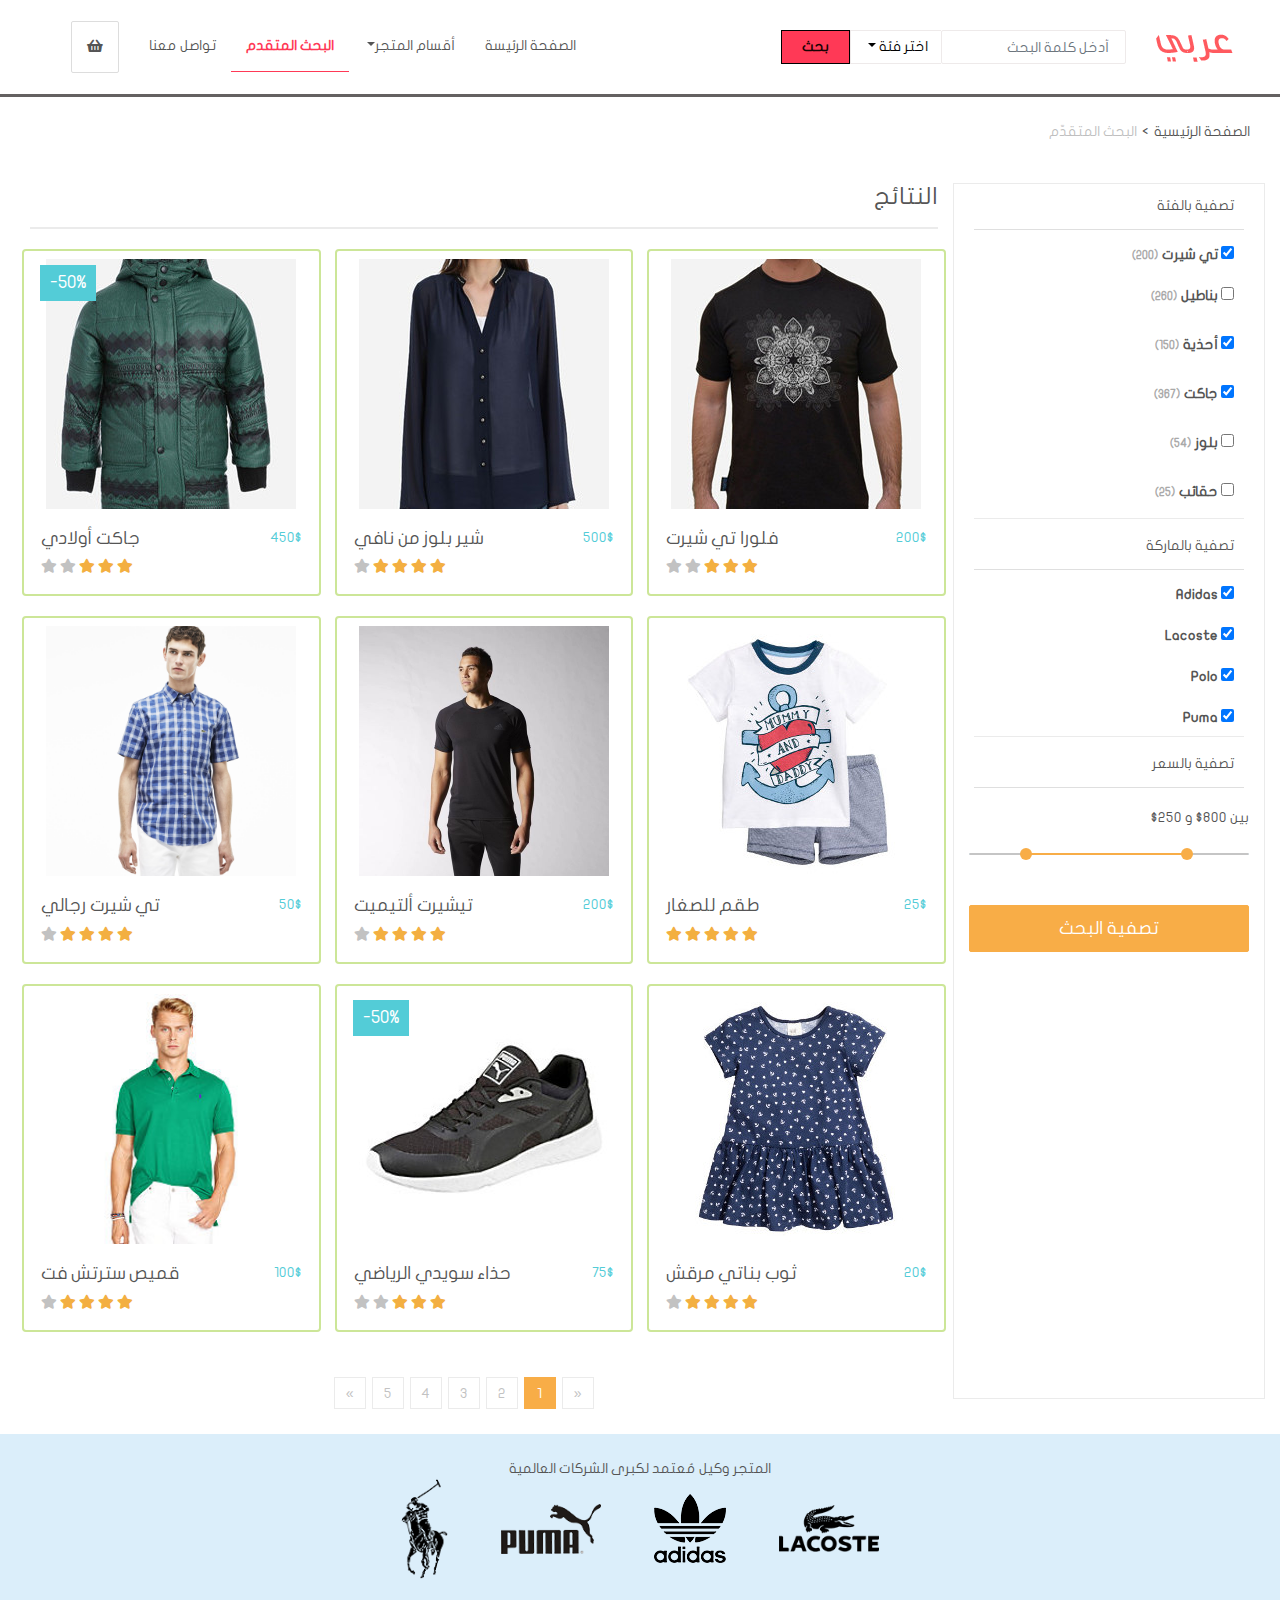
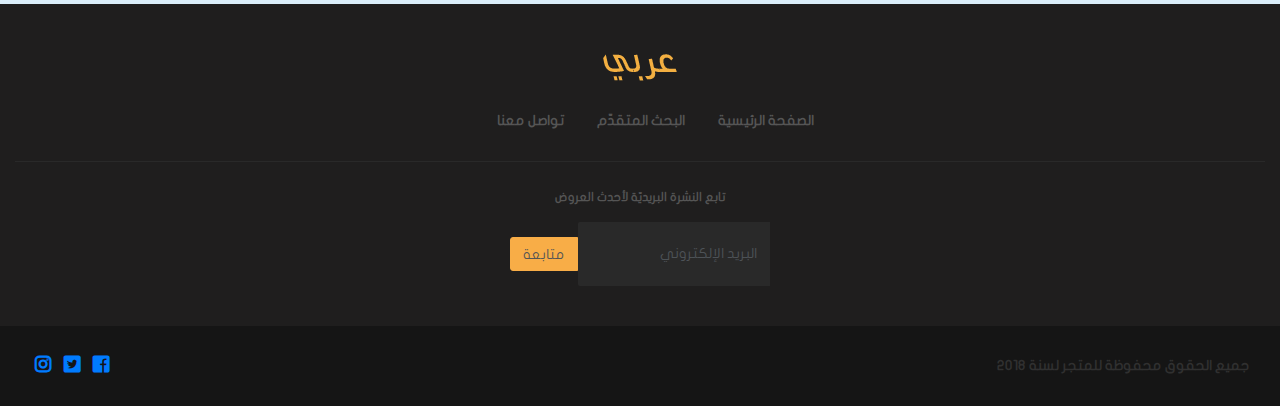
<file: search.html>
<!DOCTYPE html>
<html lang="en" dir="rtl">
<head>
    <meta charset="UTF-8">
    <meta name="viewport" content="width=device-width, initial-scale=1.0">
    <title>Arabic Store / بحث متقدم</title>

    <link rel="stylesheet" href="https://maxcdn.bootstrapcdn.com/bootstrap/4.0.0/css/bootstrap.min.css" integrity="sha384-Gn5384xqQ1aoWXA+058RXPxPg6fy4IWvTNh0E263XmFcJlSAwiGgFAW/dAiS6JXm" crossorigin="anonymous">
    <link rel="stylesheet" href="./css/fontawesome-all.css">
    <link rel="stylesheet" href="./css/jquery-ui-1.10.4.custom.min.css">
    <link rel="stylesheet" href="./css/style.css">

</head>

<body>
    <!-- الشريط العلوي -->
    <div class="container-fluid"> <!-- كلمة سائل هنا لملئ عرض الصفحة كامل حتى الاطراف -->
        <div class="row">
            <nav class="navbar navbar-expand-lg custom-navbar">
                          <!-- هنا بدون سائل لكي تنضب الكلمة "عربي" شوية للداخل  -->
                <div class="container">
                    <div class="navbar-header">
                        <button class="navbar-toggler btn custom-btn btn-icon collapsed" 
                        data-toggle="collapse" data-target="#navbar-collapsed-menu">
                        <i class="fa fa-bars"></i>
                        </button>

                        <a href="checkout.html" class="navbar-toggler btn custom-btn btn-icon">
                        <i class="fa fa-shopping-cart"></i></a>
                        
                        <a href="." class="navbar-brand">
                            <!-- النقطة بتنقلك للصفحة الرئيسية -->
                            <img src='images/logo.png' alt='متجر عربي'>
                         </a>
                    </div>
                        <form class="form-inline" action="">
                            <input type="search" class='form-control custom-form-control'  placeholder=" أدخل كلمة البحث" name="" id="">
                            <div class="dropdown categories">
                                <a class="nav-link dropdown-toggle custom-btn " href="#" id="navbarDropdown" role="button" data-toggle="dropdown" aria-expanded="false">
                                    اختر فئة
                                </a>
                                <ul class="dropdown-menu custom-dropdown-menu">
                                <li>
                                    <div class="checkbox">
                                        <label>
                                           <input type='checkbox' name='search-category' value='men'>
                                                رجالي
                                        </label>
                                    </div>
                                </li>
                                <li>
                                    <div class="checkbox">
                                        <label>
                                           <input type='checkbox' name='search-category' value='women'>
                                            نسائي
                                        </label>
                                    </div>
                                </li>
                                <li>
                                    <div class="checkbox">
                                        <label>
                                           <input type='checkbox' name='search-category' value='kids'>
                                            اطفال
                                        </label>
                                    </div>
                                </li>
                                </ul>
                            </div>
                            <button class="btn custom-btn-primary" type="submit"> بحث </button>
                        </form>
                        <div class="collapse navbar-collapse" id="navbar-collapsed-menu">
                        <ul class="navbar-nav">
                            <li class="nav-item"> <a class="nav-link" href="#"> الصفحة الرئيسة</a></li>
                            <li class="nav-item dropdown"> <a class="nav-link dropdown-toggle" id="navbarDropdown" role="button" data-toggle="dropdown" aria-expanded="false" href="#"> أقسام المتجر</a>
                                <ul class='dropdown-menu custom-dropdown-menu threedrops'>
                                    <li><a class='dropdown-item' href="#">رجالي</a></li>
                                    <li><a class='dropdown-item' href="#">نسائي</a></li>
                                    <li><a class='dropdown-item' href="#">أطفال</a></li>
                                </ul>
                            </li>
                            <li class="nav-item active" > <a class="nav-link" href="seach.html"> البحث المتقدم</a></li>
                            <li class="nav-item"> <a class="nav-link" href="contact.html"> تواصل معنا</a></li>
                            <li class="nav-item d-none d-lg-block">
                                <a  href="checkout.html" class="nav-link custom-btn btn-icon" title="عربة الشراء" data-toggle="tooltip" data-placment="bottom" >
                                    <!-- اخر ثلاثة استخدموا لاضهار البوبر -->
                                    <i class="fas fa-shopping-basket dodo"></i>
                                </a>
                            </li>

                        </ul>
                        </div>
            </nav>
        </div>   
        <!-- نهاية الشريط العلوي -->

        <div class="row">
            <div class="container">
                <!--عناصر التّنقّل الفرعيّة-->
                <ol class="breadcrumb custom-breadcrumb">
                    <li><a href=".">الصفحة الرئيسية</a></li>
                    <li class="active">البحث المتقدّم</li>
                </ol> <!--نهاية عناصر التّنقّل الفرعيّة-->

                <!--خيارات البحث ونتائجه-->
                <div class="row">
      
                  <!--عمود خيارات البحث-->
                  <form id="form-advanced-search" class="col-12 col-lg-3">
                    <div class="row">
                      <!--التصفية حسب الفئة-->
                      <div class="col-lg-12 col-md-4 col-6">
                        <div id="search-by-category" class="card custom-panel">
                          <div class="card-header">تصفية بالفئة</div>
                          <!--الفئات-->
                          <div class="list-group custom-list-group">
                            <!--فئة-->
                            <div class="list-group-item">
                              <input type="checkbox" id="category_tshirt" name="category_tshirt" checked >
                              <label for="category_tshirt">تي شيرت</label>
                              <small class="custom-text-muted font-weight-bold">(200)</small>
                            </div><!--نهاية فئة-->
      
                            <!--فئة-->
                            <div class="list-group-item">
                              <label>
                                <input type="checkbox" id="category_pants" name="category_pants" >
                                <label for="category_pants">بناطيل</label>
                                <small class="custom-text-muted font-weight-bold">(260)</small>
                              </label>
                            </div><!--نهاية فئة-->
        
                            <!--فئة-->
                            <div class="list-group-item">
                              <label>
                                <input type="checkbox" id="category_shoes" name="category_shoes" checked>
                                <label for="category_shoes">أحذية</label>
                                <small class="custom-text-muted font-weight-bold">(150)</small>
                              </label>
                            </div><!--نهاية فئة-->
        
                            <!--فئة-->
                            <div class="list-group-item">
                              <label>
                                <input type="checkbox" id="category_jacket" name="category_jacket" checked>
                                <label for="category_jacket">جاكت</label>
                                <small class="custom-text-muted font-weight-bold">(367)</small>
                              </label>
                            </div><!--نهاية فئة-->
        
                            <!--فئة-->
                            <div class="list-group-item">
                              <label>
                                <input type="checkbox" id="category_blouse" name="category_blouse" >
                                <label for="category_blouse">بلوز</label>
                                <small class="custom-text-muted font-weight-bold">(54)</small>
                              </label>
                            </div><!--نهاية فئة-->
        
                            <!--فئة-->
                            <div class="list-group-item">
                               <label>
                                <input type="checkbox" id="category_bags" name="category_bags" >
                                <label for="category_bags">حقائب</label>
                                <small class="custom-text-muted font-weight-bold">(25)</small>
                              </label>
                            </div><!--نهاية فئة-->
                          </div>
                        </div>
                      </div><!--نهاية التصفية حسب الفئة-->
      
                      <!--التصفية حسب الماركة-->
                      <div class="col-lg-12 col-md-4 col-6">
                        <div class="card custom-panel">
                          <div class="card-header">تصفية بالماركة</div>
                          <!--الماركات-->
                          <div class="list-group custom-list-group">
                            <!--ماركة-->
                            <div class="list-group-item">
                              <label class="font-weight-bold">
                                <input type="checkbox" name="brand_adidas" checked>
                                Adidas
                              </label>
                            </div><!--نهاية ماركة-->
      
                            <!--ماركة-->
                            <div class="list-group-item">
                              <label class="font-weight-bold">
                                <input type="checkbox" name="brand_lacoste" checked>
                                Lacoste
                              </label>
                            </div><!--نهاية ماركة-->
        
                            <!--ماركة-->
                            <div class="list-group-item">
                              <label class="font-weight-bold">
                                <input type="checkbox" name="brand_polo" checked>
                                Polo
                              </label>
                            </div><!--نهاية ماركة-->
        
                            <!--ماركة-->
                            <div class="list-group-item">
                              <label class="font-weight-bold">
                                <input type="checkbox" name="brand_puma" checked>
                                Puma
                              </label>
                            </div><!--نهاية ماركة-->
                          </div>
                        </div>
                      </div><!--نهاية التصفية حسب الماركة-->
      
                      <!--التصفية حسب السعر-->
                      <div class="col-lg-12 col-md-4">
                        <div class="card custom-panel">
                          <div class="card-header">تصفية بالسعر</div>
                        </div>
                        <div>
                            بين
                            <span id="price-max">800</span>$
                            و
                            <span id="price-min">250</span>$
                            <br>
                            <div id="price-range"></div>
                        </div>
                      </div><!--نهاية التصفية حسب السعر-->
      
                      <!--زر إرسال النموذج-->
                      <div class="col-12">
                          <button type="submit" class="btn-primary custom-btn custom-btn-primary2 btn-block btn-lg">
                            تصفية البحث
                          </button>
                      </div><!--نهاية زر إرسال النموذج-->
      
                    </div>
                </form>  
                
                <!--عمود نتائج البحث-->
                <div id="search-results" class="col-12 col-lg-9">
                  <h3 class="custom-heading heading-with-border-bottom">النتائج</h3>
                  <div class="row">
                <!--منتج-->
                <div class="col-12 col-md-4">
                  <div class="card custom-thumbnail" data-product>
                    <div class="overlay">
                      <button class="btn btn-default custom-btn add-to-cart-btn" data-add-to-cart>
                        إضافة للعربة
                        <i class="fa fa-cart-plus"></i>
                      </button>
                    </div>
                    <img src="images/most_sold_2.jpg" alt="فلورا تي شيرت">
                    <div class="card-body">
                      <div class="clearfix">
                        <h4 class="float-left">فلورا تي شيرت</h4>
                        <div class="price float-right">
                          200$
                        </div>
                      </div>
                      <div class="clearfix">
                        <div class="rating float-left">
                          <i class="fa fa-star active"></i>
                          <i class="fa fa-star active"></i>
                          <i class="fa fa-star active"></i>
                          <i class="fa fa-star"></i>
                          <i class="fa fa-star"></i>
                        </div>
                        <button class="float-right btn btn-default custom-btn add-to-cart-btn d-block d-lg-none" data-add-to-cart>
                          إضافة للعربة
                          <i class="fa fa-cart-plus"></i>
                        </button>
                      </div>
                    </div>
                  </div>
                </div><!--نهاية منتج-->
  
                <!--منتج-->
                <div class="col-12 col-md-4">
                  <div class="card custom-thumbnail" data-product>
                    <div class="overlay">
                      <button class="btn btn-default custom-btn add-to-cart-btn" data-add-to-cart>
                        إضافة للعربة
                        <i class="fa fa-cart-plus"></i>
                      </button>
                    </div>
                    <img src="images/most_sold_1.jpg" alt="شير بلوز من نافي">
                    <div class="card-body">
                      <div class="clearfix">
                        <h4 class="float-left">شير بلوز من نافي</h4>
                        <div class="price float-right">
                          500$
                        </div>
                      </div>
                      <div class="clearfix">
                        <div class="rating float-left">
                          <i class="fa fa-star active"></i>
                          <i class="fa fa-star active"></i>
                          <i class="fa fa-star active"></i>
                          <i class="fa fa-star active"></i>
                          <i class="fa fa-star"></i>
                        </div>
                        <button class="float-right btn btn-default custom-btn add-to-cart-btn d-block d-lg-none" data-add-to-cart>
                          إضافة للعربة
                          <i class="fa fa-cart-plus"></i>
                        </button>
                      </div>
                    </div>
                  </div>
                </div><!--نهاية منتج-->
  
                <!--منتج-->
                <div class="col-12 col-md-4">
                  <div class="card custom-thumbnail" data-product>
                    <div class="sale">50%</div>
                    <div class="overlay">
                      <button class="btn btn-default custom-btn add-to-cart-btn" data-add-to-cart>
                        إضافة للعربة
                        <i class="fa fa-cart-plus"></i>
                      </button>
                    </div>
                    <img src="images/most_sold_3.jpg" alt="جاكت أولادي">
                    <div class="card-body">
                      <div class="clearfix">
                        <h4 class="float-left">جاكت أولادي</h4>
                        <div class="price float-right">
                          450$
                        </div>
                      </div>
                      <div class="clearfix">
                        <div class="rating float-left">
                          <i class="fa fa-star active"></i>
                          <i class="fa fa-star active"></i>
                          <i class="fa fa-star active"></i>
                          <i class="fa fa-star"></i>
                          <i class="fa fa-star"></i>
                        </div>
                        <button class="float-right btn btn-default custom-btn add-to-cart-btn d-block d-lg-none" data-add-to-cart>
                          إضافة للعربة
                          <i class="fa fa-cart-plus"></i>
                        </button>
                      </div>
                    </div>
                  </div>
                </div><!--نهاية منتج-->
  
                <!--منتج-->
                <div class="col-12 col-md-4">
                  <div class="card custom-thumbnail" data-product>
                    <div class="overlay">
                      <button class="btn btn-default custom-btn add-to-cart-btn" data-add-to-cart>
                        إضافة للعربة
                        <i class="fa fa-cart-plus"></i>
                      </button>
                    </div>
                    <img src="images/hm_3.jpg" alt="طقم للصغار">
                    <div class="card-body">
                      <div class="clearfix">
                        <h4 class="float-left">طقم للصغار</h4>
                        <div class="price float-right">
                          25$
                        </div>
                      </div>
                      <div class="clearfix">
                        <div class="rating float-left">
                          <i class="fa fa-star active"></i>
                          <i class="fa fa-star active"></i>
                          <i class="fa fa-star active"></i>
                          <i class="fa fa-star active"></i>
                          <i class="fa fa-star active"></i>
                        </div>
                        <div class="float-right">
                          <button class="float-right btn btn-default custom-btn add-to-cart-btn d-block d-lg-none" data-add-to-cart>
                            إضافة للعربة
                            <i class="fa fa-cart-plus"></i>
                          </button>
                        </div>
                      </div>
                    </div>
                  </div>
                </div><!--نهاية منتج-->
  
                <!--منتج-->
                <div class="col-12 col-md-4">
                  <div class="card custom-thumbnail" data-product>
                    <div class="overlay">
                      <button class="btn btn-default custom-btn add-to-cart-btn" data-add-to-cart>
                        إضافة للعربة
                        <i class="fa fa-cart-plus"></i>
                      </button>
                    </div>
                    <img src="images/adidas_4.jpg" alt="تيشيرت ألتيميت">
                    <div class="card-body">
                      <div class="clearfix">
                        <h4 class="float-left">تيشيرت ألتيميت</h4>
                        <div class="price float-right">
                          200$
                        </div>
                      </div>
                      <div class="clearfix">
                        <div class="rating float-left">
                          <i class="fa fa-star active"></i>
                          <i class="fa fa-star active"></i>
                          <i class="fa fa-star active"></i>
                          <i class="fa fa-star active"></i>
                          <i class="fa fa-star"></i>
                        </div>
                        <div class="float-right">
                          <button class="float-right btn btn-default custom-btn add-to-cart-btn d-block d-lg-none" data-add-to-cart>
                            إضافة للعربة
                            <i class="fa fa-cart-plus"></i>
                          </button>
                        </div>
                      </div>
                    </div>
                  </div>
                </div><!--نهاية منتج-->
  
                <!--منتج-->
                <div class="col-12 col-md-4">
                  <div class="card custom-thumbnail" data-product>
                    <div class="overlay">
                      <button class="btn btn-default custom-btn add-to-cart-btn" data-add-to-cart>
                        إضافة للعربة
                        <i class="fa fa-cart-plus"></i>
                      </button>
                    </div>
                    <img src="images/lacoste_1.jpg" alt="تي شيرت رجالي">
                    <div class="card-body">
                      <div class="clearfix">
                        <h4 class="float-left">تي شيرت رجالي</h4>
                        <div class="price float-right">
                          50$
                        </div>
                      </div>
                      <div class="clearfix">
                        <div class="rating float-left">
                          <i class="fa fa-star active"></i>
                          <i class="fa fa-star active"></i>
                          <i class="fa fa-star active"></i>
                          <i class="fa fa-star active"></i>
                          <i class="fa fa-star"></i>
                        </div>
                        <div class="float-right">
                          <button class="float-right btn btn-default custom-btn add-to-cart-btn d-block d-lg-none" data-add-to-cart>
                            إضافة للعربة
                            <i class="fa fa-cart-plus"></i>
                          </button>
                        </div>
                      </div>
                    </div>
                  </div>
                </div><!--نهاية منتج-->
  
                <!--منتج-->
                <div class="col-12 col-md-4">
                  <div class="card custom-thumbnail" data-product>
                    <div class="overlay">
                      <button class="btn btn-default custom-btn add-to-cart-btn" data-add-to-cart>
                        إضافة للعربة
                        <i class="fa fa-cart-plus"></i>
                      </button>
                    </div>
                    <img src="images/hm_2.jpg" alt="ثوب بناتي مرقش">
                    <div class="card-body">
                      <div class="clearfix">
                        <h4 class="float-left">ثوب بناتي مرقش</h4>
                        <div class="price float-right">
                          20$
                        </div>
                      </div>
                      <div class="clearfix">
                        <div class="rating float-left">
                          <i class="fa fa-star active"></i>
                          <i class="fa fa-star active"></i>
                          <i class="fa fa-star active"></i>
                          <i class="fa fa-star active"></i>
                          <i class="fa fa-star"></i>
                        </div>
                        <div class="float-right">
                          <button class="float-right btn btn-default custom-btn add-to-cart-btn d-block d-lg-none" data-add-to-cart>
                            إضافة للعربة
                            <i class="fa fa-cart-plus"></i>
                          </button>
                        </div>
                      </div>
                    </div>
                  </div>
                </div><!--نهاية منتج-->
  
                <!--منتج-->
                <div class="col-12 col-md-4">
                  <div class="card custom-thumbnail" data-product>
                    <div class="sale">50%</div>
                    <div class="overlay">
                      <button class="btn btn-default custom-btn add-to-cart-btn" data-add-to-cart>
                        إضافة للعربة
                        <i class="fa fa-cart-plus"></i>
                      </button>
                    </div>
                    <img src="images/puma_1.jpg" alt="حذاء سويدي الرياضي">
                    <div class="card-body">
                      <div class="clearfix">
                        <h4 class="float-left">حذاء سويدي الرياضي</h4>
                        <div class="price float-right">
                          75$
                        </div>
                      </div>
                      <div class="clearfix">
                        <div class="rating float-left">
                          <i class="fa fa-star active"></i>
                          <i class="fa fa-star active"></i>
                          <i class="fa fa-star active"></i>
                          <i class="fa fa-star"></i>
                          <i class="fa fa-star"></i>
                        </div>
                        <div class="float-right">
                          <button class="float-right btn btn-default custom-btn add-to-cart-btn d-block d-lg-none" data-add-to-cart>
                            إضافة للعربة
                            <i class="fa fa-cart-plus"></i>
                          </button>
                        </div>
                      </div>
                    </div>
                  </div>
                </div><!--نهاية منتج-->
  
                <!--منتج-->
                <div class="col-12 col-md-4">
                  <div class="card custom-thumbnail" data-product>
                    <div class="overlay">
                      <button class="btn btn-default custom-btn add-to-cart-btn" data-add-to-cart>
                        إضافة للعربة
                        <i class="fa fa-cart-plus"></i>
                      </button>
                    </div>
                    <img src="images/polo_2.jpg" alt="قميص سترتش فت">
                    <div class="card-body">
                      <div class="clearfix">
                        <h4 class="float-left">قميص سترتش فت</h4>
                        <div class="price float-right">
                          100$
                        </div>
                      </div>
                      <div class="clearfix">
                        <div class="rating float-left">
                          <i class="fa fa-star active"></i>
                          <i class="fa fa-star active"></i>
                          <i class="fa fa-star active"></i>
                          <i class="fa fa-star active"></i>
                          <i class="fa fa-star"></i>
                        </div>
                        <div class="float-right">
                          <button class="float-right btn btn-default custom-btn add-to-cart-btn d-block d-lg-none" data-add-to-cart>
                            إضافة للعربة
                            <i class="fa fa-cart-plus"></i>
                          </button>
                        </div>
                      </div>
                    </div>
                  </div>
                </div><!--نهاية منتج-->

                
                  </div>
    
                  <div class="col-12">
                    <nav id="search-pagination">
                  <ul class="pagination custom-pagination">
                      <li><a href="#">&laquo;</a></li>
                      <li class="active"><a href="#">1</a></li>
                      <li><a href="#">2</a></li>
                      <li><a href="#">3</a></li>
                      <li><a href="#">4</a></li>
                      <li><a href="#">5</a></li>
                      <li><a href="#">&raquo;</a></li>
                  </ul>
                </nav>
                  </div>
                </div>
                
              </div>
    
            </div>
        </div>
      
                 
      
      
      
        <!--تذييل الصفحة-->
        <div id="footer" class="row">
            <div id="brand-logos" class="col-12 text-center">
                <span>المتجر وكيل مُعتمد لكبرى الشركات العالمية</span>
                <div class="img-container">
                    <img src="./images/lacoste.png" alt="Lacoste">
                    <img src="./images/adidas.png" alt="Adidas">
                    <img src="./images/puma.png" alt="Puma">
                    <img src="./images/polo.png" alt="Polo">
                </div>
            </div>

            <div id="footer-nav">
                <div class="container-fluid text-center">
                    <div class="footer-logo">
                        <a href=".">
                            <img src="./images/logo_footer.png" alt="عربي">
                        </a>
                    </div>
                    <div id="footer-nav-links" class="col-12 d-none d-md-block">
                        <a href=".">الصفحة الرئيسية</a>
                        <a href="search.html">البحث المتقدّم</a>
                        <a href="contact.html">تواصل معنا</a>
                    </div>
                    <div id="newsletter" class="col-12 col-6">
                        <form class="form">
                            <label for="footer-email">
                                تابع النشرة البريديّة لأحدث العروض
                            </label>
                            <br>
                            <div class="input-group">
                                <input id="footer-email" class="form-control custom-form-control" 
                                    type="email" placeholder="البريد الإلكتروني" name="email" required>
                                <div class="input-group-btn">
                                    <button type="submit" class="btn btn-primary custom-btn  custom-btn-primary2">
                                        متابعة
                                    </button>
                                </div>
                            </div>
                        </form>
                    </div>
                </div>
            </div>

            <div id="footer-copyright-social" class="col-12">
                <div class="container">
                    <div class="clearfix">
                        <div id="copyright" class="float-right">
                            جميع الحقوق محفوظة للمتجر لسنة 2018
                        </div>
                        <div id="social-icons" class="float-left">
                            <a href="https://www.facebook.com">
                                <i class="fab fa-facebook-square fa-lg"></i>
                            </a>
                            <a href="https://www.twitter.com">
                                <i class="fab fa-twitter-square fa-lg"></i>
                            </a>
                            <a href="https://www.instagram.com">
                                <i class="fab fa-instagram fa-lg"></i>
                            </a>
                        </div>
                    </div>
                </div>
            </div>
        </div>
    </div>


<script src="https://code.jquery.com/jquery-3.2.1.slim.min.js" integrity="sha384-KJ3o2DKtIkvYIK3UENzmM7KCkRr/rE9/Qpg6aAZGJwFDMVNA/GpGFF93hXpG5KkN" crossorigin="anonymous"></script>
<script src="https://cdnjs.cloudflare.com/ajax/libs/popper.js/1.12.9/umd/popper.min.js" integrity="sha384-ApNbgh9B+Y1QKtv3Rn7W3mgPxhU9K/ScQsAP7hUibX39j7fakFPskvXusvfa0b4Q" crossorigin="anonymous"></script>
<script src="https://maxcdn.bootstrapcdn.com/bootstrap/4.0.0/js/bootstrap.min.js" integrity="sha384-JZR6Spejh4U02d8jOt6vLEHfe/JQGiRRSQQxSfFWpi1MquVdAyjUar5+76PVCmYl" crossorigin="anonymous"></script> 
<script src="js/jquery-1.10.2.js"></script>
<script src="js/jquery-ui-1.10.4.custom.js"></script>
<script src="js/jquery.ui.touch-punch.js"></script>
<script src="js/script.js"></script>
<!-- <script src="js/jquery-slim.min.js"></script>
   <script src="js/popper.min.js"></script>
   <script src="js/bootstrap.js"></script> -->
  

   <script>
    $(document).ready(function() {

      $( "#price-range" ).slider({
        range: true,
        min: 50,
        max: 1000,
        step: 50,
        values: [ 250, 800 ],             // القيم المبدئية
        slide: function( event, ui ) {
          $('#price-min').text(ui.values[0]);
          $('#price-max').text(ui.values[1]);

        }
      });

    });
  </script>
</body>
</html>
</file>
<file: css/style.css>
@font-face{font-family:"JF Flat Regular";src:url(../fonts/JF-Flat-regular.eot);src:url(../fonts/JF-Flat-regular.eot?#iefix) format('embedded-opentype'),url('../fonts/JF-Flat-regular.svg#JF Flat Regular') format('svg'),url(../fonts/JF-Flat-regular.woff) format('woff'),url(../fonts/JF-Flat-regular.ttf) format('truetype');font-weight:400;font-style:normal}body{font-family:"JF Flat Regular",'Segoe UI',Tahoma,Geneva,Verdana,sans-serif;font-size:14px;color:#555;line-height:1.42857143;text-align:right}.custom-navbar{border-bottom:3px solid #646161;width:100%;background-color:#fff;padding-top:15px;padding-bottom:15px}.container .navbar-brand{margin-left:30px}.custom-btn,.custom-form-control{border:1px solid #eeeaea;box-shadow:none;border-radius:2px;font-size:14px;padding:5.5px 13px;transition:all .3s ease-in-out;color:#000}.custom-btn:hover{background:#cccaca;border:1px solid grey}.custom-dropdown-menu{box-shadow:0 2px 5px 0 #ebebeb;border-radius:2px;color:#777}.custom-dropdown-menu .checkbox{display:flex;margin:0 8px}.custom-dropdown-menu .checkbox label input{margin-left:10px}.custom-navbar .custom-btn-primary{background-color:#ff3956;border-color:#000;color:#180303;padding:5px 20px 6px 20px;border-radius:0;font-size:14px;font-weight:700}.custom-navbar .custom-btn-primary:active,.custom-navbar .custom-btn-primary:active:focus,.custom-navbar .custom-btn-primary:active:hover,.custom-navbar .custom-btn-primary:focus,.custom-navbar .custom-btn-primary:hover{background-color:#c2101e;border-color:#c2101e}.categories .nav-link{padding:6px 13px 6px;border-right:0;border-radius:0}.custom-navbar .navbar-nav li a.nav-link{color:#555;font-size:14px;padding:15px}.custom-navbar .navbar-nav>li{margin:0}.custom-navbar .navbar-nav a.nav-link:hover{color:#000}.custom-navbar .navbar-nav li.active>a.nav-link{color:#ff3956;font-weight:700;border-bottom:1px solid #ff3956}.custom-navbar .navbar-nav li.active:hover>a.nav-link{background-color:#e7e7e7}.custom-dropdown-menu li a:hover{background-color:#ffe7ea}.custom-navbar a.btn-icon{padding:5px 10px 4px;font-size:15px;color:#777;border:1px solid #ddd;background-color:transparent;border-radius:2px;margin-left:10px;margin-right:15px}.custom-navbar .btn-icon:hover{color:#000;background-color:#bfbfbf}.navbar-nav{margin-right:150px}.custom-navbar .custom-form-control:focus{border-color:#c2101e;box-shadow:0 0 5px 0 #c2101e}.container{max-width:1250px}.threedrops{text-align:center}#carousel-featured{background-color:#ecf0db;height:400px;padding-top:25px;color:#000}#carousel-featured .carousel-item img{height:375px}#carousel-featured .product-details{border:1px solid #dddddb;padding:20px;position:relative;top:50px;height:200px;background-color:#f7f8f3}.specs{justify-content:center}#carousel-featured .product-details .product-category{border:1px solid #dddddb;padding:10px;position:absolute;top:-11px;right:-11px;background-color:#f7f8f3;border-radius:2px 9px 2px 9px}#carousel-featured .product-details h1{font-weight:700;font-size:175%;margin-top:18px}#carousel-featured .product-details .custom-btn-primary{color:#f8ad47;border-color:#f8ad47;background-color:transparent;padding:9px 25px;margin-top:15px;font-size:18px;border-radius:2px 9px 2px 9px}.sale{background-color:#53ccd7;color:#fff;font-weight:500;position:absolute}.sale.large{border-radius:50%;height:60px;width:60px;align-items:center;justify-content:center;padding-top:1px;left:-20px;top:-20px;transform:rotate(-25deg);font-size:130%;display:flex;flex-direction:column;line-height:95%}#carousel-featured .product-details .sale.large span{font-size:14px}.custom-carousel-indicators-primary img{height:75px;width:75px;border:2px solid #dddddb;background-color:#fff;margin-right:3px}.custom-carousel-indicators-primary{top:235px;right:35.5%}.custom-carousel-indicators-primary img.active{border-color:#f8ad47}#carousel-featured .carousel-control-next,#carousel-featured .carousel-control-prev{background:0 0;color:#868686;text-shadow:none;font-size:20px}.custom-carousel-control.carousel-control-prev>i{position:absolute;right:25%}.custom-carousel-control.carousel-control-next>i{position:absolute;left:25%}.carousel-row>.col-12{padding:0}#store-features{box-shadow:0 0 15px #eef0ea;position:relative;top:-30px;background-image:url(../images/bg_features.png);background-repeat:no-repeat;background-size:auto 60%;background-position:-10px -20px;background-color:#fff;padding-bottom:35px;padding-top:5px;color:#000}#store-features .feature>img{height:40px;margin-bottom:10px}#store-features .feature+.feature{border-right:1px solid #eef0ea}h3.custom-heading{font-size:24px;margin:20px 0 20px}.custom-thumbnail{border:2px solid #cce698;padding:8px;cursor:pointer;margin-bottom:20px}.custom-thumbnail:hover{border-color:#53ccd7}.custom-thumbnail h4{font-size:18px;padding-top:10px}.custom-thumbnail .card-body{padding:9px}.custom-thumbnail .price{padding-top:10px}.price{color:#53ccd7}.rating{color:#c2c2c2}.rating .active{color:#f3af41}.overlay{position:absolute;background-color:rgba(83,204,215,.5);height:250px;width:calc(100% - 16px);display:flex;justify-content:center;align-items:center;opacity:0;transition:all .3s ease}.overlay:hover{opacity:1}.custom-thumbnail .add-to-cart-btn{background-color:#fff;color:#19becd;font-weight:400}.custom-thumbnail .sale{font-size:large;padding:5px 10px;position:absolute;left:16px;top:14px;direction:ltr}.custom-thumbnail .sale::before{content:'-'}.custom-carousel-indicators{position:static;width:100%;text-align:center;margin:0}.custom-carousel-indicators>li{height:13px;width:13px;margin:2px;display:inline-block;background-color:#dbdbdb}.custom-carousel-indicators>li.active{background-color:#565656}.custom-thumbnail img{height:250px;width:100%;max-width:250px;margin:0 auto;display:block}.custom-panel{border:4px solid #eef0ea;border-radius:2px;box-shadow:none;padding:20px}.custom-panel .product-image{width:100%;margin-bottom:8px}.custom-btn-primary{color:#f8ad47;border-color:#f8ad47;background-color:transparent}.custom-btn-primary:hover{color:#b68d07;border-color:#b68d07;background-color:transparent}.custom-panel .price,.custom-panel h4{font-size:130%;margin-top:0;margin-bottom:15px}.custom-text-muted{color:#a9a9a9}.custom-arrow-btn{background-color:#fff;color:#868686;border:1px solid #ebebeb;box-shadow:none;border-radius:2px;padding:5px 10px;font-size:12px}.brand-products{margin-bottom:20px}.brand-text{display:inline-block}.brand-nav{margin-top:20px}#row-brands h3.custom-heading{border-top:1px solid #eef0ea;padding-top:25px}#brand-logos{background-color:#dbeefa;padding:25px 0;width:100%;color:#555}#brand-logos img{margin-left:25px;margin-right:25px;max-height:100px;max-width:100px}#footer-nav{width:100%;background-color:#1f1e1e;padding:50px 0 40px}#footer-nav-links{margin:30px 0}#footer-nav-links a{color:#555;margin-left:30px;font-weight:700}#footer-nav-links a:hover{text-decoration:none;color:#a9a9a9}#footer-nav form{max-width:260px;margin:0 auto}#footer-nav #newsletter{border-top:1px solid #292929}#footer-nav form label{margin:27px 0 16px;font-size:12px;font-weight:700}.custom-btn-primary2{color:#fff;border-color:#f8ad47;background-color:#f8ad47}.custom-btn-primary2:hover{border-color:#b68d07;background-color:#b68d07}#newsletter form input{background-color:#313131;opacity:.6;border:none}#newsletter form button{border-radius:0;border-top-left-radius:3px;border-bottom-left-radius:3px;font-size:14px;padding:6px 12px 5px;color:inherit}#footer-copyright-social{background-color:#151515;color:#303030;padding-top:30px;padding-bottom:30px;font-weight:700;width:100%}#footer-copyright-social a{margin-left:5px;margin-right:5px}.custom-breadcrumb{background-color:transparent;padding:25px 0}.custom-breadcrumb a{color:#555;text-decoration:none}.custom-breadcrumb a:hover{color:#f8ad47}.custom-breadcrumb>li+li:before{content:'>';color:#555;padding:0 5px}.custom-breadcrumb .active{color:#bfbfbf}#carousel-product-images .carousel-indicators{position:relative;top:-35px;right:auto}#carousel-product-images .carousel-item img{border:1px solid #ebebeb;width:100%}.block-100{width:100%;display:block}.product-category{color:#a9a9a9}#form-product-selection h2{font-size:30px;font-weight:700;margin:18px 0 18px}.price.large{font-size:30px;margin-top:20px}.borders-between>*+*{border-top:1px solid #ebebeb;padding-top:15px;padding-bottom:15px}.product-description{margin:0 0 10px}.product-option{display:inline-block;height:23px;width:23px;border:1px solid #ebebeb;text-align:center;line-height:23px;color:#c2c2c2;margin:3px 3px 9px 3px}.product-option input{display:none}.product-option label{font-weight:700;display:inline-block;height:100%;width:100%}.product-option.active{color:#f8ad47;border-color:#f8ad47}.color-option.active{border-color:#fff;outline:#000 solid 1px}.product-quantity select{width:56px;height:34px!important;padding:6px 12px;margin-right:3px}.product-quantity .label{display:flex;place-items:center;height:100%}.product-quantity{padding-bottom:20px}.btn-primary.custom-btn-with-icon{min-width:250px;padding:13px 16px 14px;font-size:18px}.heading-with-border-bottom{border-bottom:2px solid #ebebeb;padding-bottom:15px}.heading-inline{display:inline-block;min-width:250px}.more-description p,.more-description ul{margin-bottom:10px}.comments .media{margin:15px}.comments .media:first-child{margin-top:0}.comments .media img{width:80px;height:80px;margin-left:10px;border:1px solid #dfdfdf}.comments .media .media-heading{font-size:18px;margin-bottom:5px}.suggestions .custom-thumbnail{margin-right:-8px;margin-left:-8px}h1.custom-heading{font-size:36px;margin:25px 0}.custom-table .custom-media .media-object{width:80px;height:80px;border:1px solid #ebebeb;margin-left:10px}.custom-table td,.custom-table th{padding:15px;border-bottom:1px solid #ebebeb;border-top:1px solid #ebebeb;font-size:120%}.custom-table td:first-child,.custom-table th:first-child{width:50%}.custom-table th{color:#c2c2c2;font-weight:400}.custom-table td:not(:first-child),.custom-table th:not(:first-child){text-align:center}.custom-table .custom-media h4{font-size:18px;margin:12px 0}.custom-table .quantity{width:56px;height:34px!important;padding:0 8px;text-align:center;display:block;margin:0 auto}.custom-btn-danger{color:#ff5a5f;border-color:#ff5a5f;background-color:transparent;border-radius:3px}.custom-btn-danger:active,.custom-btn-danger:focus,.custom-btn-danger:hover{color:#c2101e;border-color:#c2101e;background-color:transparent}.custom-table .custom-media{margin-left:15px;margin-right:15px;margin-bottom:15px}.custom-table th:first-child{padding-right:20px}.row-cart{padding:0 10%}.custom-table tfoot td{border-bottom:none;font-size:150%}button[type=submit]{margin-top:15px;margin-bottom:15px;font-size:18px}.custom-table .total-price *{color:#000}.custom-table .total-price .custom-text-muted .custom-text-muted{color:#a9a9a9}.custom-input-lg{border-width:2px;border-radius:3px;height:46px!important;padding:0 16px;font-size:18px}.custom-form-control:focus{border-color:#b86d07;box-shadow:0 0 2px 0 #b86d07}#form-advanced-search{border:1px solid #ebebeb;padding-bottom:20px;margin-bottom:35px;display:table}#form-advanced-search .custom-panel{border:none;padding:5px}.custom-panel .card-header{background-color:transparent;margin-bottom:15px;padding:7px 10px 13px}.custom-list-group>.list-group-item{border:none;padding:0 10px 14px 0}.custom-list-group>.list-group-item:last-child{padding:0 10px 0 0}.custom-list-group{border-bottom:1px solid #ebebeb}#form-advanced-search label,input[type=checkbox]{cursor:pointer;font-weight:700}#form-advanced-search button{font-size:18px;padding:9px 0}.ui-slider{margin:25px 0 35px;height:2px;background-color:#87ceeb}.ui-slider .ui-slider-handle{background-color:#f8ad47;border:none;border-radius:50%;height:12px;width:12px;top:-6px;outline:0!important}.ui-slider .ui-slider-range{border:1px solid #f8ad47;top:-1px}.custom-pagination li a{border:1px solid #ebebeb;width:32px;height:32px;line-height:32px;margin-right:3px;margin-left:3px;color:#c2c2c2;display:inline-block;text-align:center;transition:all .3s ease}.custom-pagination li.active a{background-color:#f8ad47;color:#fff;border-color:#f8ad47}.custom-pagination li a:active,.custom-pagination li a:focus,.custom-pagination li a:hover{color:#ab7731;border-color:#ab7731}.custom-pagination{margin:25px 0;justify-content:center}#search-results .custom-thumbnail{margin-right:-8px;margin-left:-8px}#search-results h3.heading-with-border-bottom{margin-top:0}#map{padding:0}#contact-options h4{font-size:18px;padding-bottom:12px}#contact-options .heading-with-border-bottom{margin-bottom:30px}#contact-info{margin-bottom:25px}#contact-info i{color:#f3af41;font-size:18px;margin:10px;width:25px;text-align:center}#contact-options textarea{height:128px!important}#contact-options{margin-bottom:25px}div#contact-options{margin-right:0}@media (max-width:1199px){.custom-navbar .navbar-nav li a.nav-link{padding:8px}}@media (max-width:991px){.custom-navbar{padding:.5rem 0 30px}.custom-navbar .container{max-width:100%}.navbar-header{display:block;width:100%;margin:11px 15px 23px 5px}.navbar-header .custom-btn{float:left}.form-inline{border-top:1px solid #eee;border-bottom:1px solid #eee;width:100%;padding:15px 0}.form-inline .dropdown{display:none}.form-inline .custom-form-control{width:86%;margin-right:2%}.form-inline .custom-btn-primary{width:10%;padding:5px 5px 6px 5px}.custom-navbar a.btn-icon,.custom-navbar button.btn-icon{padding:10px;margin-right:5px;margin-top:4px;margin-left:10px}.navbar-header .btn-icon i{font-size:19px}.custom-navbar .navbar-nav li a.nav-link{padding:10px 15px}.navbar-collapse{border-top:1px solid #eee;margin-top:15px;padding-top:8px}.overlay{display:none}.custom-thumbnail .add-to-cart-btn{color:#868686;font-weight:400}#copyright,#social-icons{width:100%;text-align:center}#social-icons{font-size:150%;margin-top:10px}.product-option{width:40px;height:40px;margin:10px;line-height:40px;font-size:20px}.ui-slider .ui-slider-handle{height:20px;width:20px;top:-10px}.custom-list-group{border-bottom:0 solid #ebebeb}#search-pagination{text-align:center}.custom-pagination{display:inline-flex}#form-subscription{margin-bottom:40px}}@media (max-width:991px) and (min-width:767px){.custom-thumbnail img{height:300px}}@media (max-width:767px){#carousel-featured,#carousel-featured .product-details{height:auto}#carousel-featured .product-details{position:static;text-align:center}#carousel-featured{padding-bottom:25px}#carousel-featured .carousel-item img{height:250px}#carousel-featured .carousel-item{padding:0 50px}#brand-logos img{max-height:50px;max-width:50px;margin:5px 24px 5px 23px}#footer-nav .footer-logo{margin-bottom:30px}#footer-nav form{max-width:100%;width:100%}#newsletter form .input-group{width:100%}.hide-on-small{display:none}}@media (max-width:575px){.form-inline .custom-form-control{width:76%;margin-right:2%}.form-inline .custom-btn-primary{width:20%}#carousel-featured .carousel-item{padding:0 50px}#footer #brand-logos .img-container img{margin:5px 15px}#form-product-selection,.comments{padding-left:15px;padding-right:15px}#form-checkout{padding-left:0;padding-right:0}}
</file>
